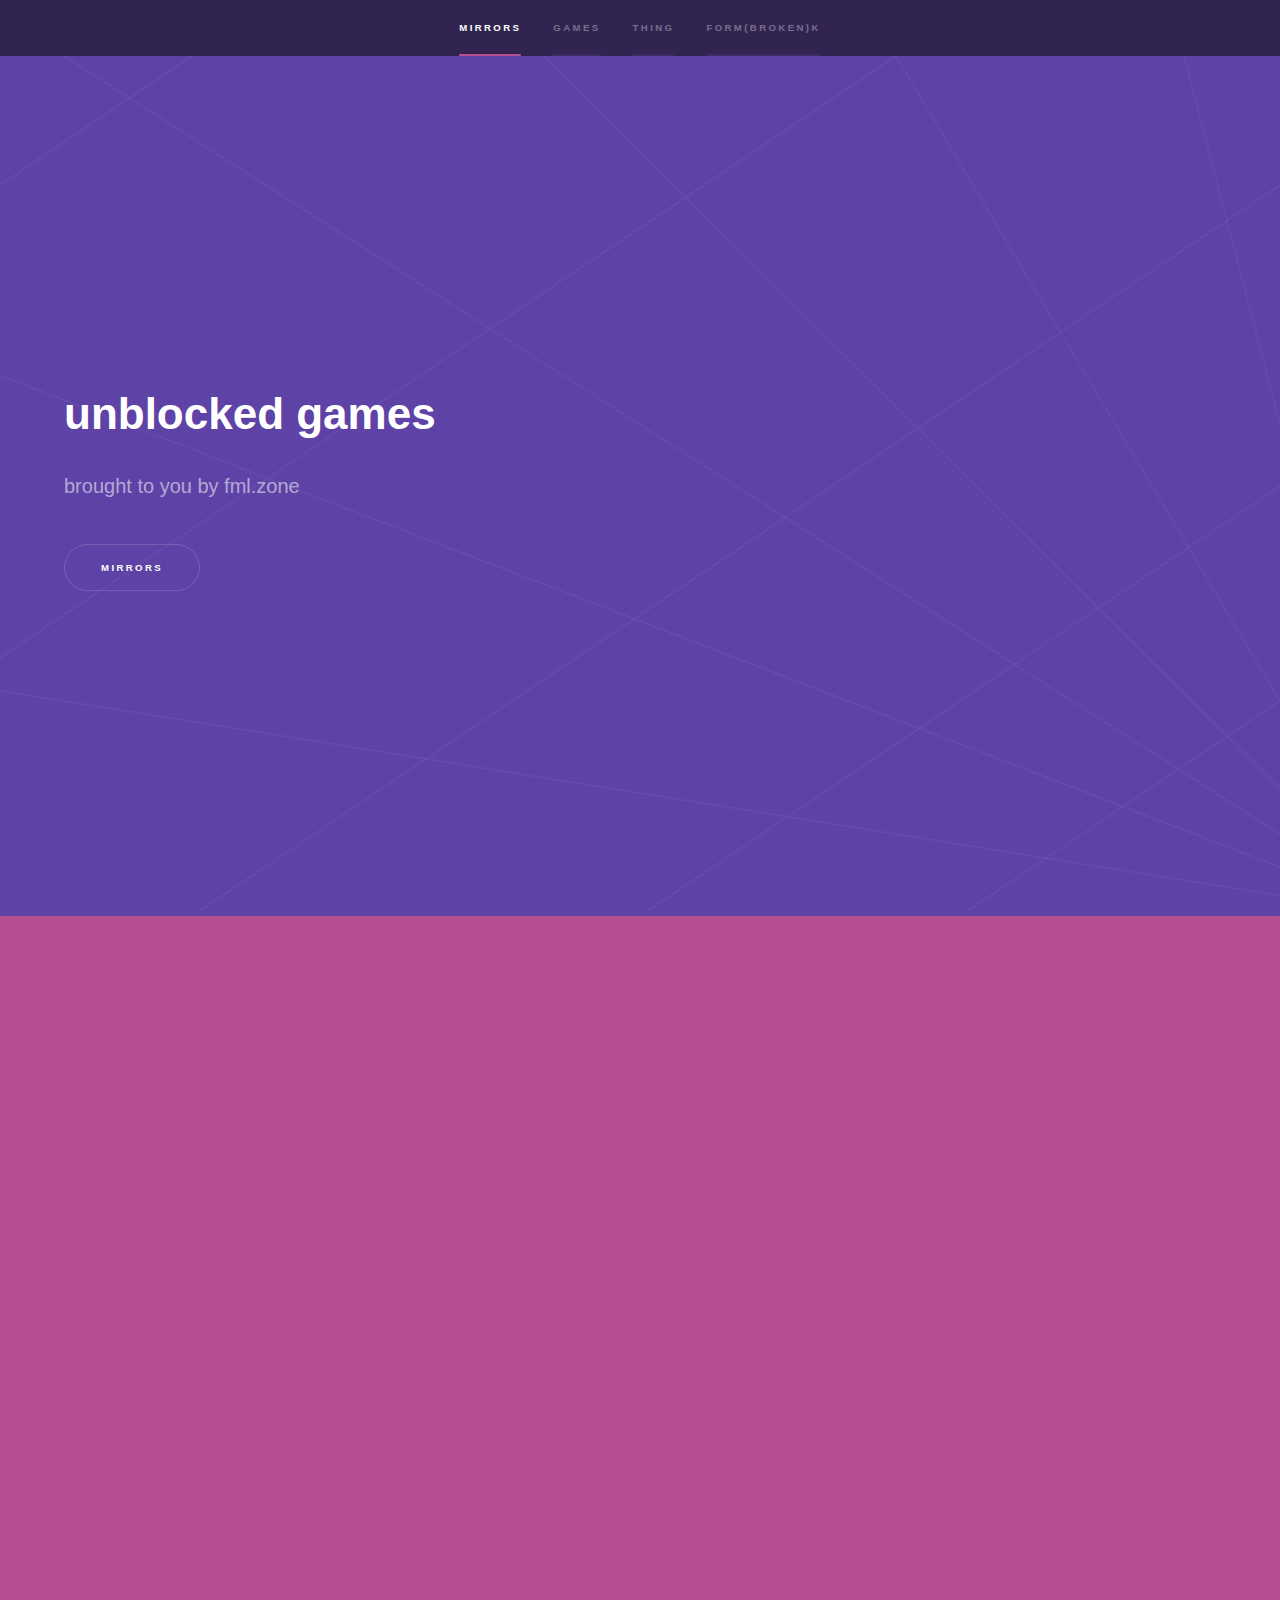
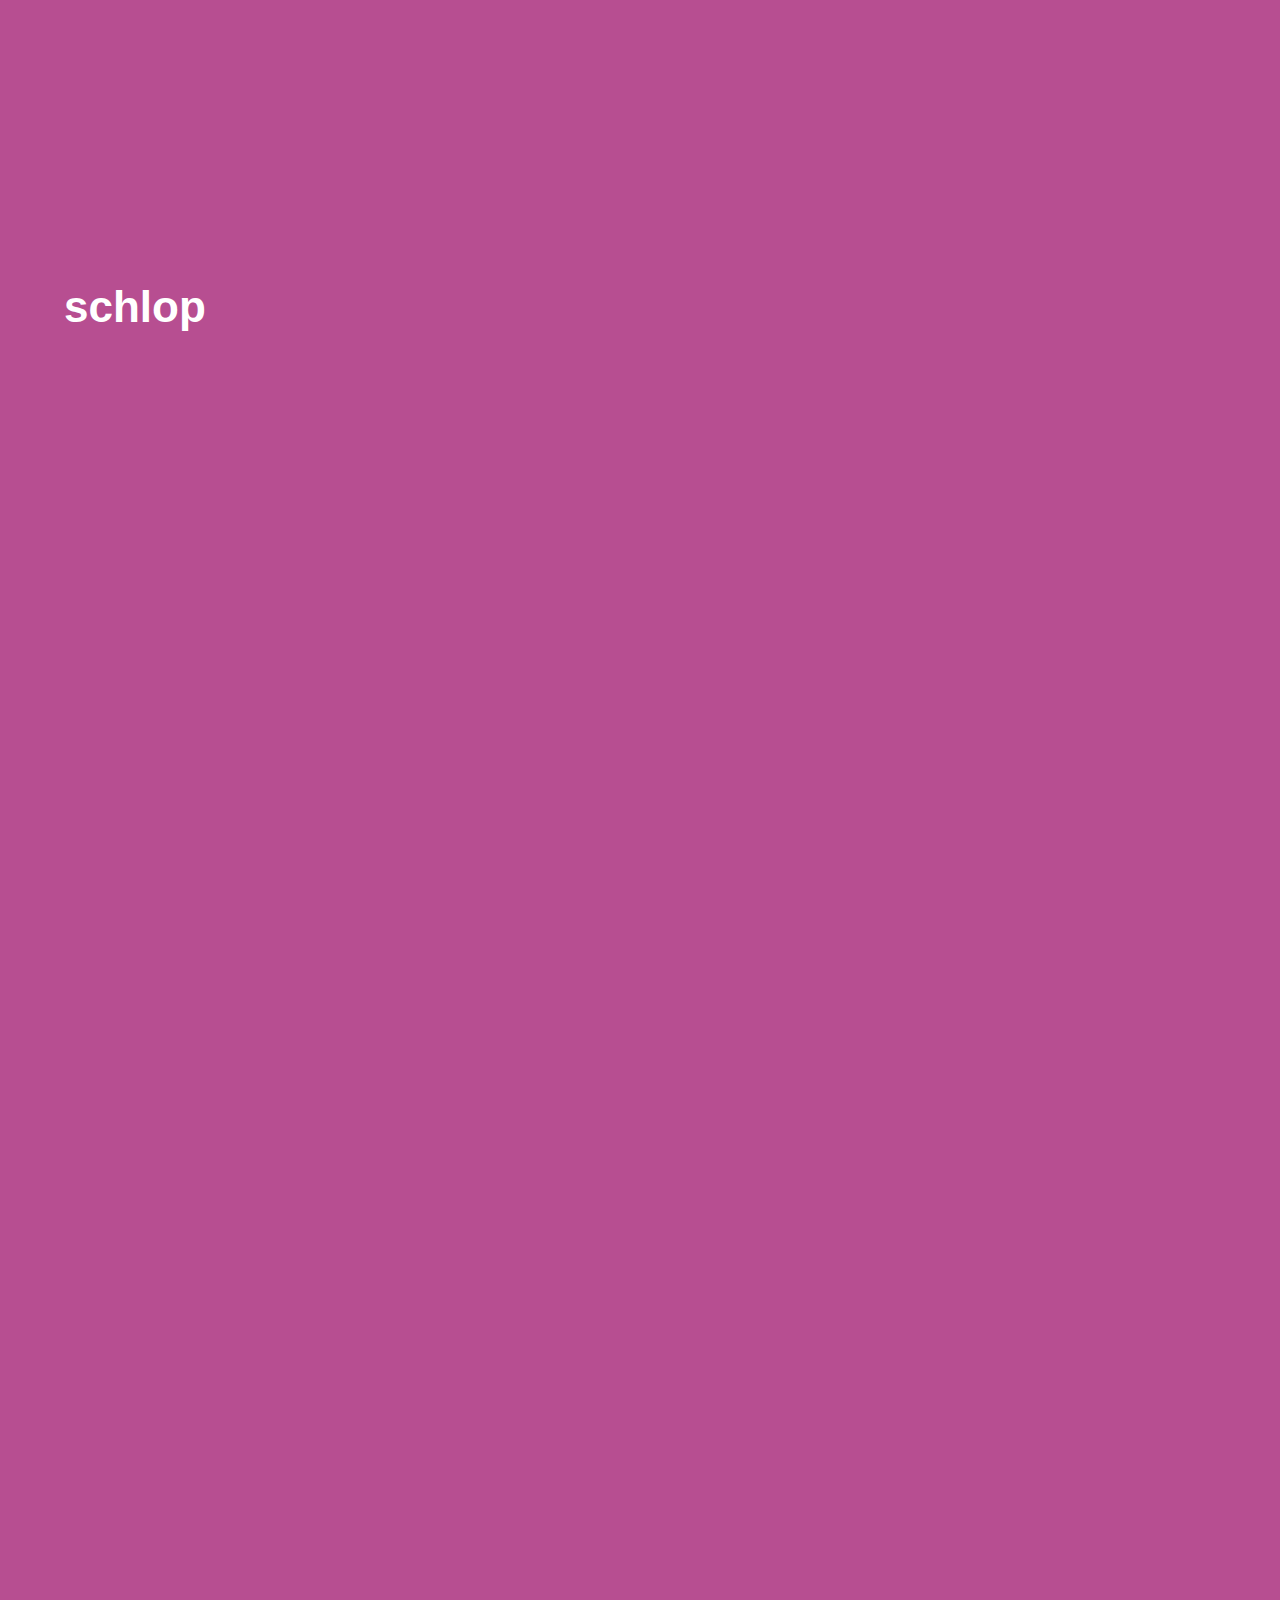
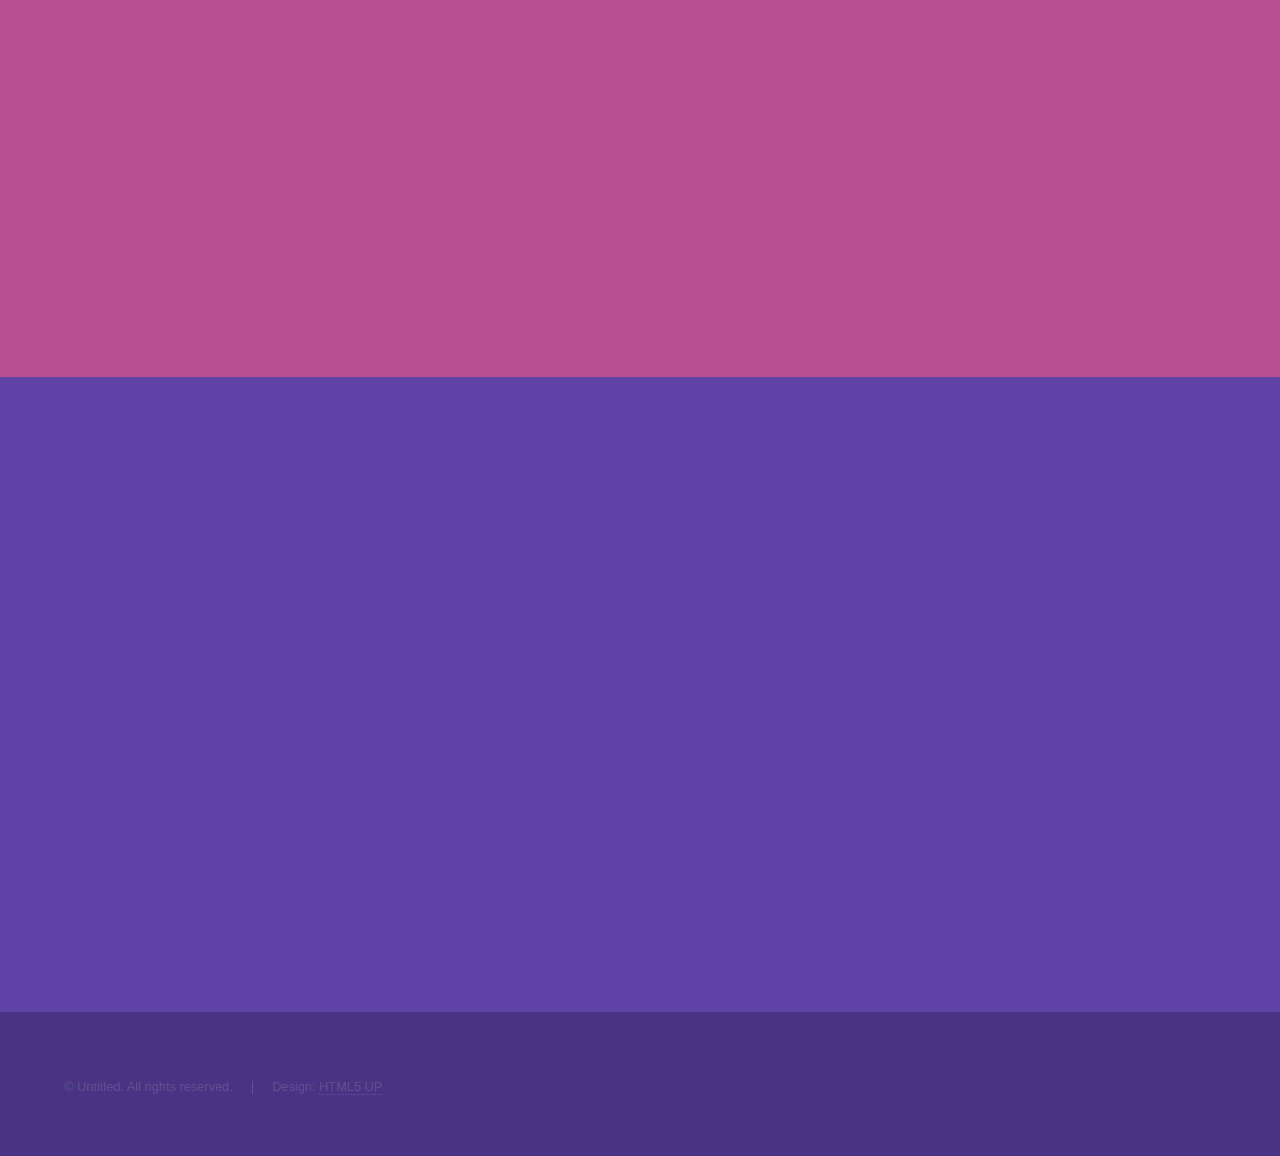
<file: index.html>
<!DOCTYPE HTML>
<!--
	Hyperspace by HTML5 UP
	html5up.net | @ajlkn
	Free for personal and commercial use under the CCA 3.0 license (html5up.net/license)
-->
<html>
	<head>
		<title>if she won't give you head go for her mom instead:</title>
		<meta charset="utf-8" />
		<meta name="viewport" content="width=device-width, initial-scale=1, user-scalable=no" />
		<link rel="stylesheet" href="assets/css/main.css" />
		<noscript><link rel="stylesheet" href="assets/css/noscript.css" /></noscript>
		<link rel="shortcut icon" type="image/x-icon" href="favicon.ico" />
	</head>
	<body class="is-preload">

		<!-- Sidebar -->
			<section id="sidebar">
				<div class="inner">
					<nav>
						<ul>
							<li><a href="#intro">Mirrors</a></li>
							<li><a href="#one">Games</a></li>
							<li><a href="#two">thing</a></li>
							<li><a href="#three">form(broken)k</a></li>
						</ul>
					</nav>
				</div>
			</section>

		<!-- Wrapper -->
			<div id="wrapper">

				<!-- Intro -->
					<section id="intro" class="wrapper style1 fullscreen fade-up">
						<div class="inner">
							<h1>unblocked games</h1>
							<p>brought to you by fml.zone</p>
							<ul class="actions">
								<li><a href="mirrors.html" class="button scrolly">Mirrors</a></li>
							</ul>
						</div>
					</section>

				<!-- One -->
					<section id="one" class="wrapper style3 fullscreen fade-up">
						<div class="inner">
							<h1>funny goofy fruit(by finn)</h1>
							<iframe width="500px" height="500px" src="https://www.addictinggames.com/embed/html5-games/23732" scrolling="no"></iframe>
						</div>
					</section>
				
					<section id="one" class="wrapper style3 fullscreen fade-up">
						<div class="inner">
							<h1>schlop</h1>
							<iframe width="800px" height="600px" src="https://htmlpreview.github.io/?https://github.com/zzraawashere/slope/blob/main/index.html" scrolling="no"></iframe>
						</div>
					</section>

				<!-- Two -->
					<section id="two" class="wrapper style3 fade-up">
						<div class="inner">
							<h2>What we do</h2>
							<p>Phasellus convallis elit id ullamcorper pulvinar. Duis aliquam turpis mauris, eu ultricies erat malesuada quis. Aliquam dapibus, lacus eget hendrerit bibendum, urna est aliquam sem, sit amet imperdiet est velit quis lorem.</p>
							<div class="features">
								<section>
									<span class="icon solid major fa-code"></span>
									<h3>Lorem ipsum amet</h3>
									<p>Phasellus convallis elit id ullam corper amet et pulvinar. Duis aliquam turpis mauris, sed ultricies erat dapibus.</p>
								</section>
								<section>
									<span class="icon solid major fa-lock"></span>
									<h3>Aliquam sed nullam</h3>
									<p>Phasellus convallis elit id ullam corper amet et pulvinar. Duis aliquam turpis mauris, sed ultricies erat dapibus.</p>
								</section>
								<section>
									<span class="icon solid major fa-cog"></span>
									<h3>Sed erat ullam corper</h3>
									<p>Phasellus convallis elit id ullam corper amet et pulvinar. Duis aliquam turpis mauris, sed ultricies erat dapibus.</p>
								</section>
								<section>
									<span class="icon solid major fa-desktop"></span>
									<h3>blem</h3>
									<p>Phasellus convallis elit id ullam corper amet et pulvinar. Duis aliquam turpis mauris, sed ultricies erat dapibus.</p>
								</section>
								<section>
									<span class="icon solid major fa-link"></span>
									<h3>Urna quis bibendum</h3>
									<p>Phasellus convallis elit id ullam corper amet et pulvinar. Duis aliquam turpis mauris, sed ultricies erat dapibus.</p>
								</section>
								<section>
									<span class="icon major fa-gem"></span>
									<h3>Aliquam urna dapibus</h3>
									<p>Phasellus convallis elit id ullam corper amet et pulvinar. Duis aliquam turpis mauris, sed ultricies erat dapibus.</p>
								</section>
							</div>
							<ul class="actions">
								<li><a href="generic.html" class="button">Learn more</a></li>
							</ul>
						</div>
					</section>

				<!-- Three -->
					<section id="three" class="wrapper style1 fade-up">
						<div class="inner">
							<h2>nah go away</h2>
							<p>I said screw off go away</p>
							<div class="split style1">
								<section>
									<form method="post" action="#">
										<div class="fields">
											<div class="field half">
												<label for="name">dont put anything here</label>
												<input type="text" name="name" id="name" />
											</div>
											<div class="field half">
												<label for="email">no</label>
												<input type="text" name="email" id="email" />
											</div>
											<div class="field">
												<label for="message">i said no</label>
												<textarea name="message" id="message" rows="5"></textarea>
											</div>
										</div>
										<ul class="actions">
											<li><a href="" class="button submit">its gonna break dont click it</a></li>
										</ul>
									</form>
								</section>
								<section>
									<ul class="contact">
										<li>
											<h3>im here help me</h3>
											<span>935 Pennsylvania Ave<br />
											NW. Washington, DC 20535- 0001<br />
											USA</span>
										</li>
										<li>
											<h3>Email</h3>
											<a href="#">user@untitled.tld</a>
										</li>
										<li>
											<h3>Phone</h3>
											<span>(bana)</span>
										</li>
										<li>
											<h3>Social</h3>
											<ul class="icons">
												<li><a href="#" class="icon brands fa-twitter"><span class="label">Twitter</span></a></li>
												<li><a href="#" class="icon brands fa-facebook-f"><span class="label">Facebook</span></a></li>
												<li><a href="#" class="icon brands fa-github"><span class="label">GitHub</span></a></li>
												<li><a href="#" class="icon brands fa-instagram"><span class="label">Instagram</span></a></li>
												<li><a href="#" class="icon brands fa-linkedin-in"><span class="label">LinkedIn</span></a></li>
											</ul>
										</li>
									</ul>
								</section>
							</div>
						</div>
					</section>

			</div>

		<!-- Footer -->
			<footer id="footer" class="wrapper style1-alt">
				<div class="inner">
					<ul class="menu">
						<li>&copy; Untitled. All rights reserved.</li><li>Design: <a href="http://html5up.net">HTML5 UP</a></li>
					</ul>
				</div>
			</footer>

		<!-- Scripts -->
			<script src="assets/js/jquery.min.js"></script>
			<script src="assets/js/jquery.scrollex.min.js"></script>
			<script src="assets/js/jquery.scrolly.min.js"></script>
			<script src="assets/js/browser.min.js"></script>
			<script src="assets/js/breakpoints.min.js"></script>
			<script src="assets/js/util.js"></script>
			<script src="assets/js/main.js"></script>

	</body>
</html>
</file>
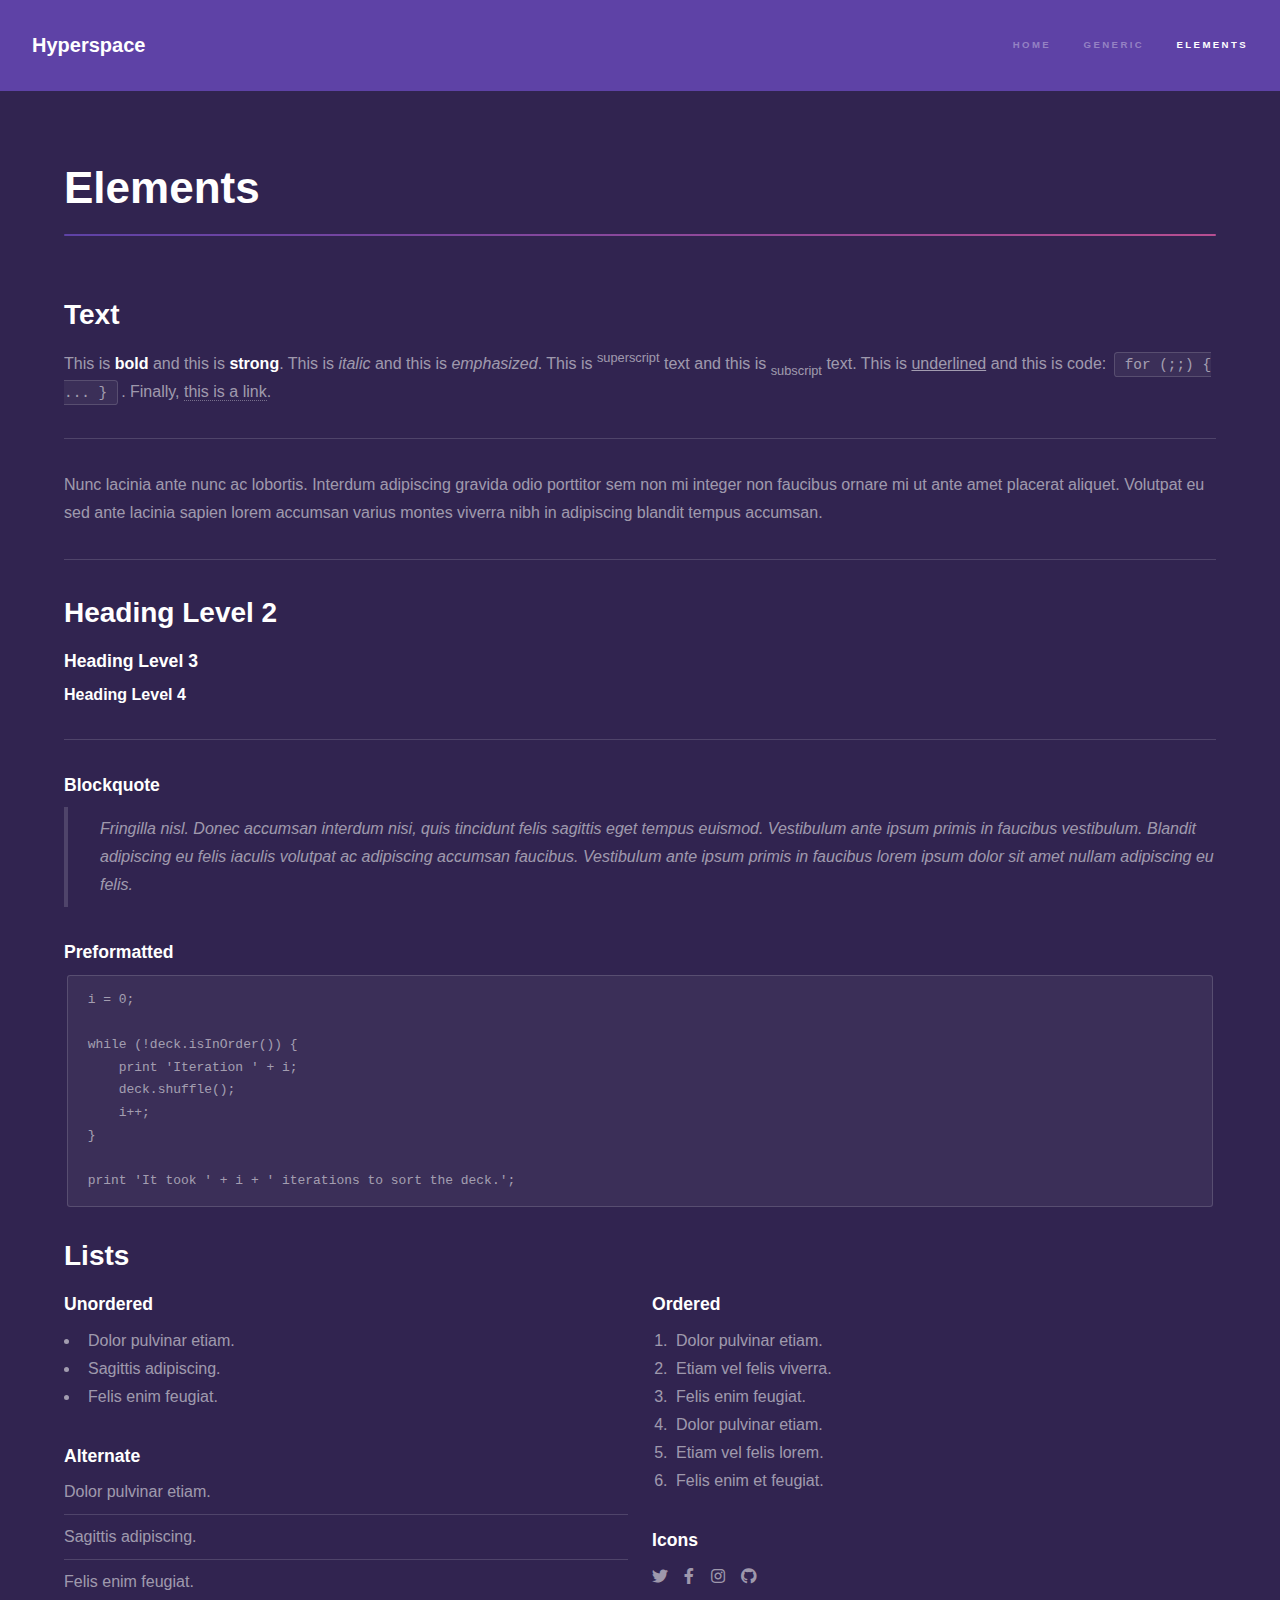
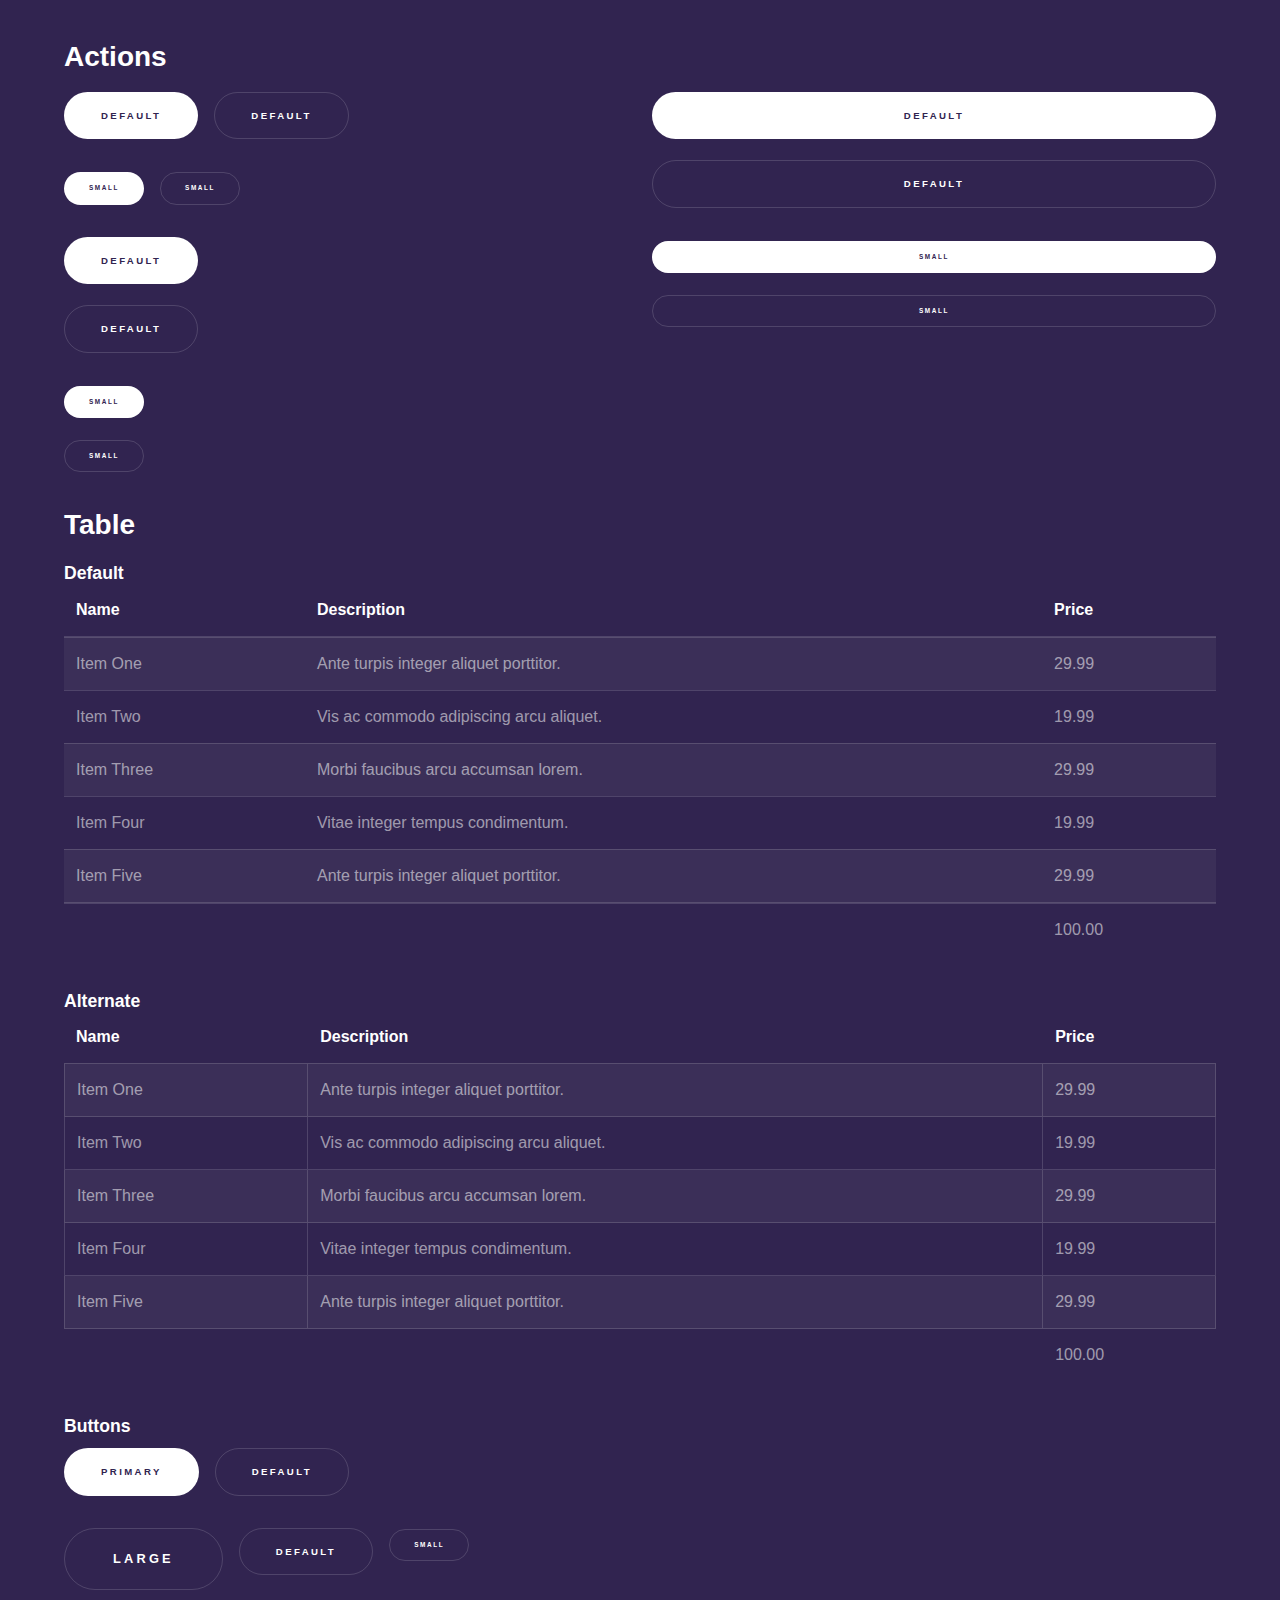
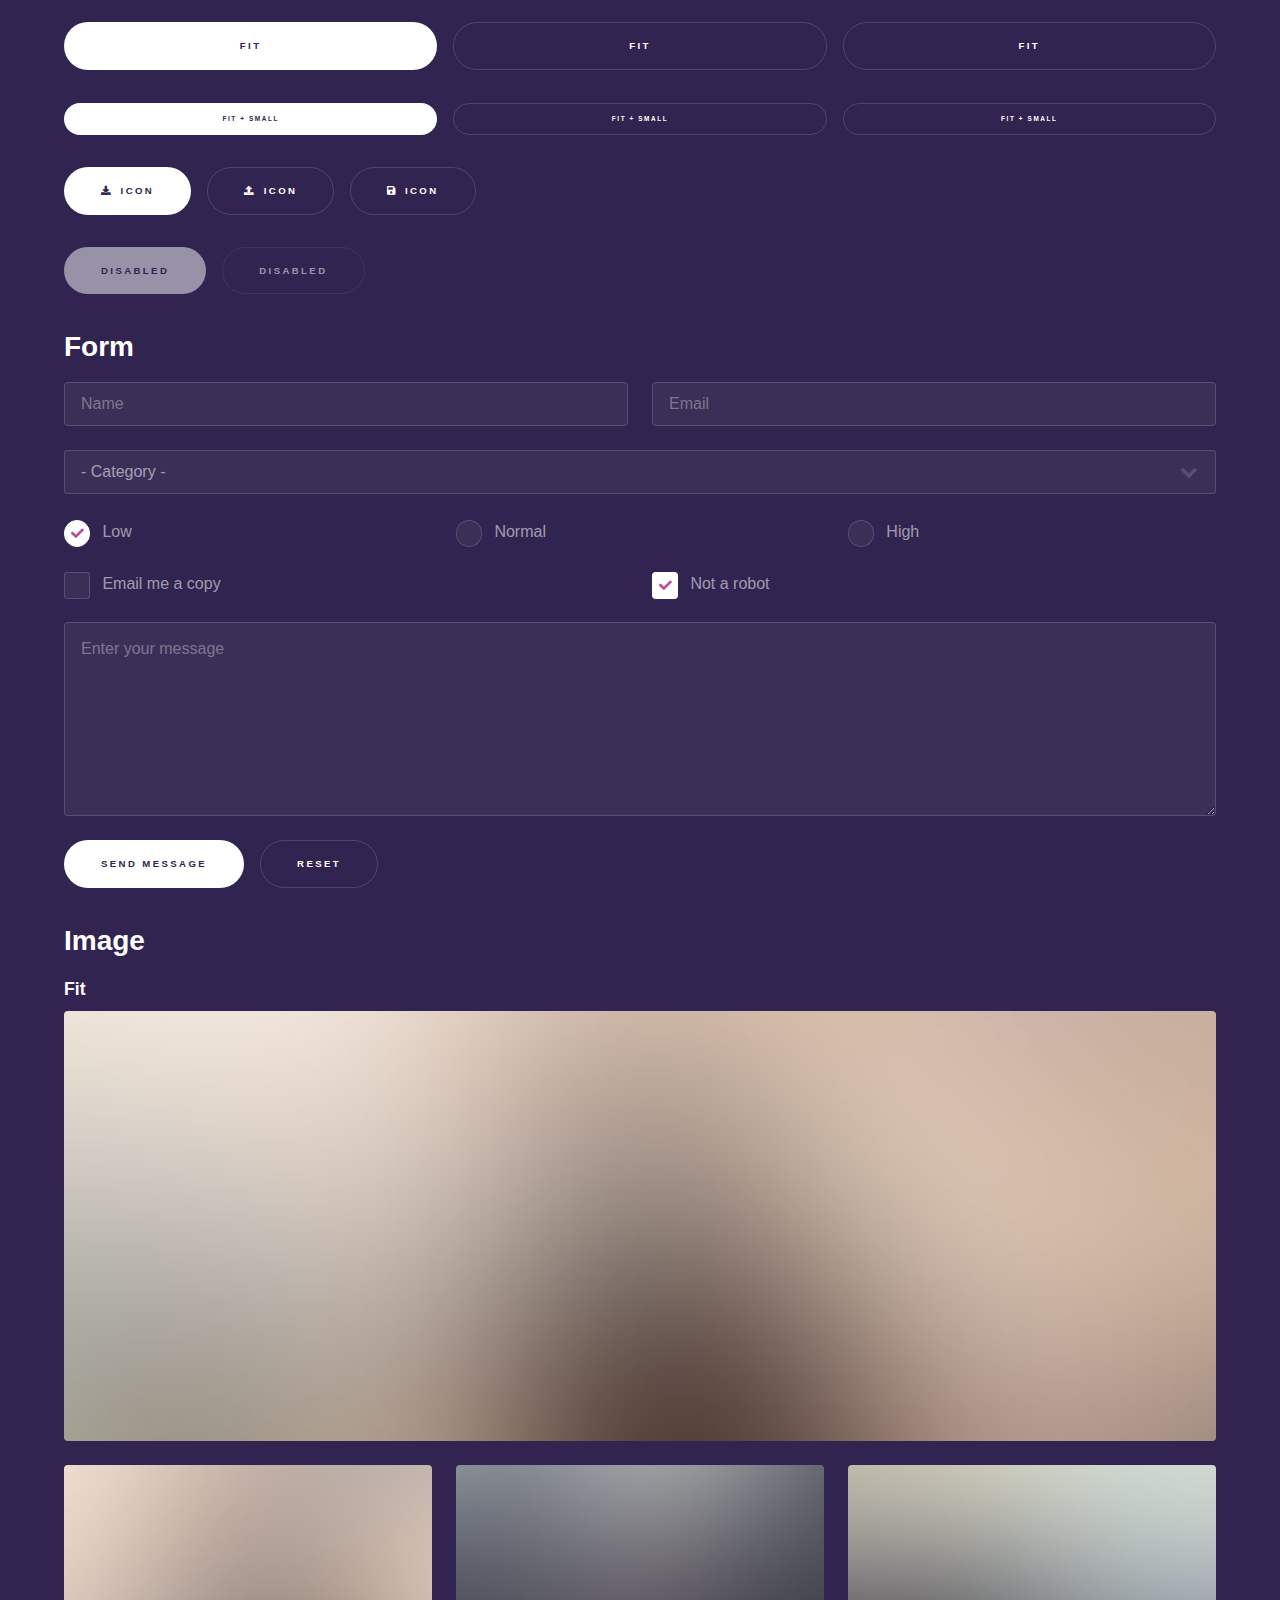
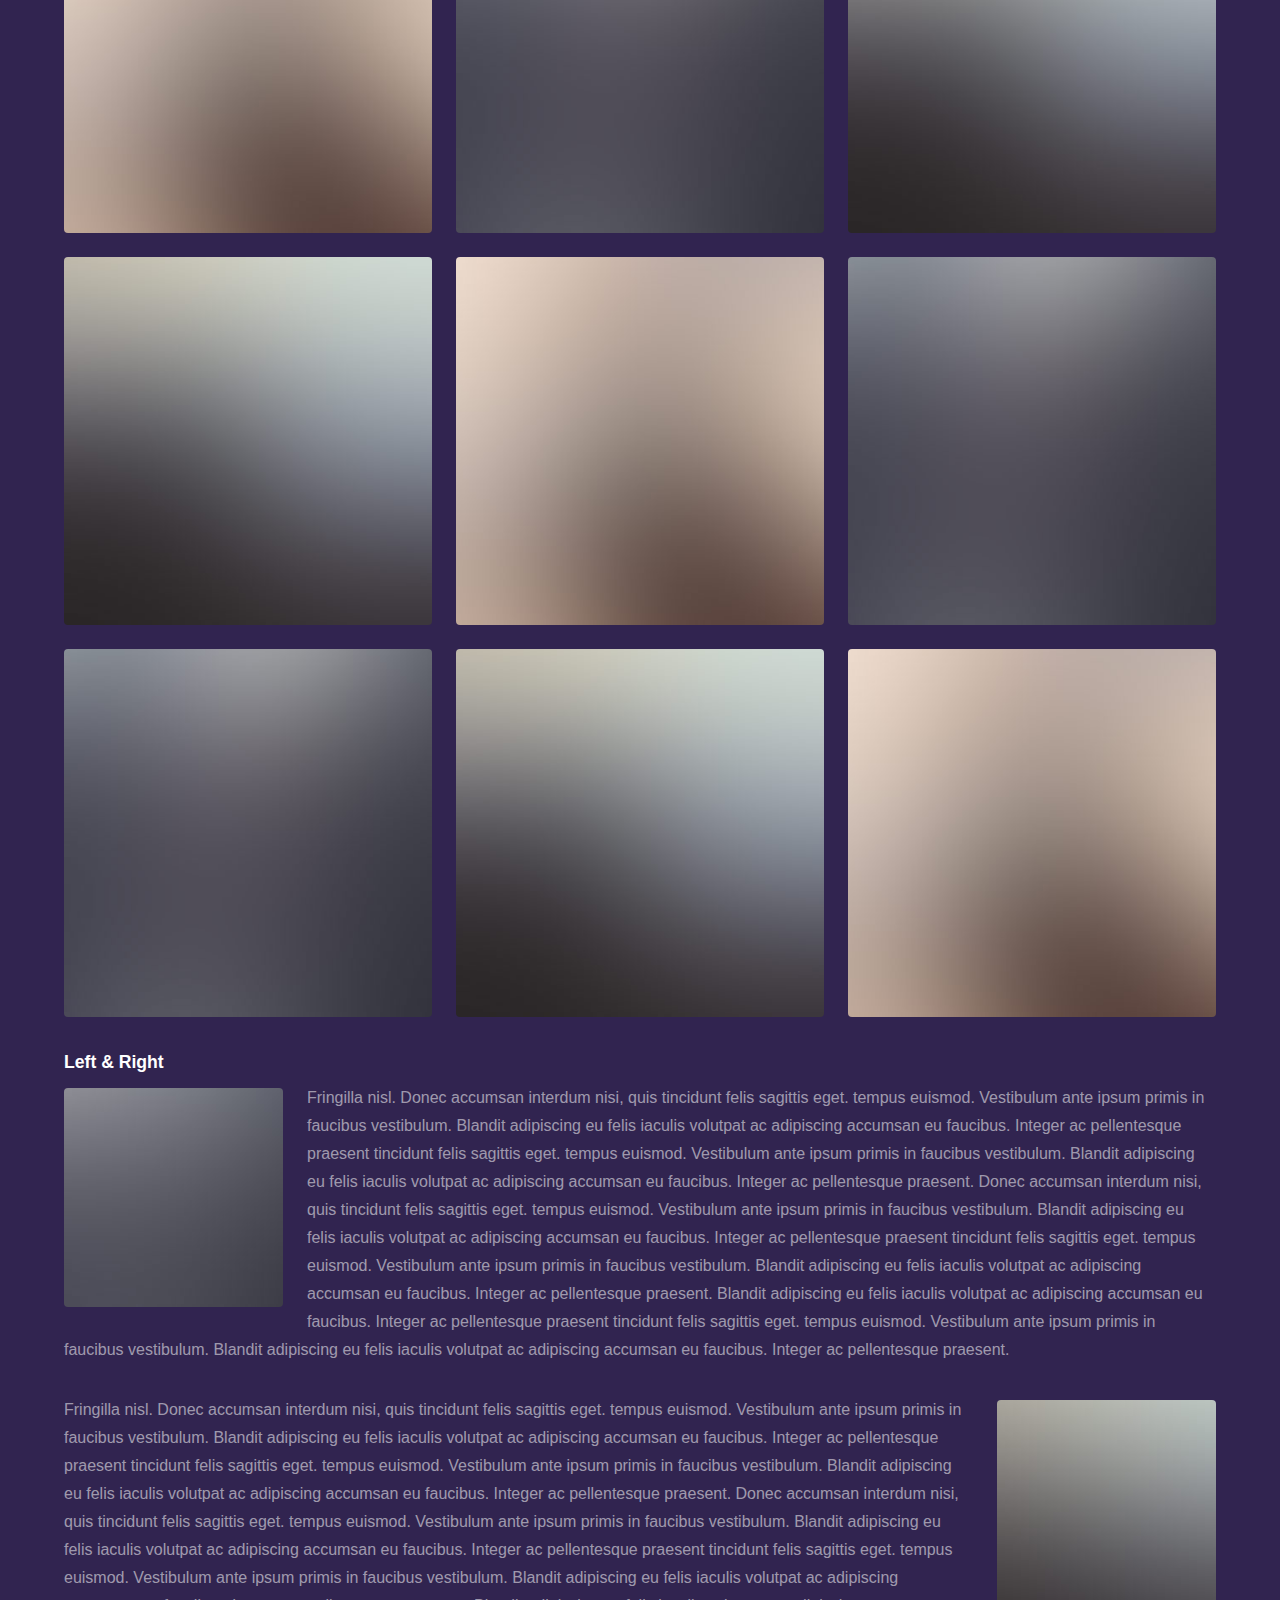
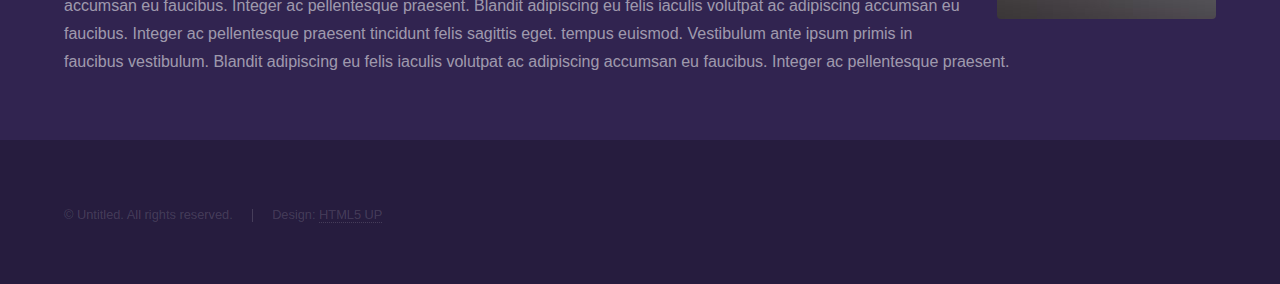
<file: elements.html>
<!DOCTYPE HTML>
<!--
	Hyperspace by HTML5 UP
	html5up.net | @ajlkn
	Free for personal and commercial use under the CCA 3.0 license (html5up.net/license)
-->
<html>
	<head>
		<title>Elements - Hyperspace by HTML5 UP</title>
		<meta charset="utf-8" />
		<meta name="viewport" content="width=device-width, initial-scale=1, user-scalable=no" />
		<link rel="stylesheet" href="assets/css/main.css" />
		<noscript><link rel="stylesheet" href="assets/css/noscript.css" /></noscript>
	</head>
	<body class="is-preload">

		<!-- Header -->
			<header id="header">
				<a href="index.html" class="title">Hyperspace</a>
				<nav>
					<ul>
						<li><a href="index.html">Home</a></li>
						<li><a href="generic.html">Generic</a></li>
						<li><a href="elements.html"  class="active">Elements</a></li>
					</ul>
				</nav>
			</header>

		<!-- Wrapper -->
			<div id="wrapper">

				<!-- Main -->
					<section id="main" class="wrapper">
						<div class="inner">
							<h1 class="major">Elements</h1>

							<!-- Text -->
								<section>
									<h2>Text</h2>
									<p>This is <b>bold</b> and this is <strong>strong</strong>. This is <i>italic</i> and this is <em>emphasized</em>.
									This is <sup>superscript</sup> text and this is <sub>subscript</sub> text.
									This is <u>underlined</u> and this is code: <code>for (;;) { ... }</code>. Finally, <a href="#">this is a link</a>.</p>
									<hr />
									<p>Nunc lacinia ante nunc ac lobortis. Interdum adipiscing gravida odio porttitor sem non mi integer non faucibus ornare mi ut ante amet placerat aliquet. Volutpat eu sed ante lacinia sapien lorem accumsan varius montes viverra nibh in adipiscing blandit tempus accumsan.</p>
									<hr />
									<h2>Heading Level 2</h2>
									<h3>Heading Level 3</h3>
									<h4>Heading Level 4</h4>
									<hr />
									<h3>Blockquote</h3>
									<blockquote>Fringilla nisl. Donec accumsan interdum nisi, quis tincidunt felis sagittis eget tempus euismod. Vestibulum ante ipsum primis in faucibus vestibulum. Blandit adipiscing eu felis iaculis volutpat ac adipiscing accumsan faucibus. Vestibulum ante ipsum primis in faucibus lorem ipsum dolor sit amet nullam adipiscing eu felis.</blockquote>
									<h3>Preformatted</h3>
									<pre><code>i = 0;

while (!deck.isInOrder()) {
    print 'Iteration ' + i;
    deck.shuffle();
    i++;
}

print 'It took ' + i + ' iterations to sort the deck.';</code></pre>
								</section>

							<!-- Lists -->
								<section>
									<h2>Lists</h2>
									<div class="row">
										<div class="col-6 col-12-medium">
											<h3>Unordered</h3>
											<ul>
												<li>Dolor pulvinar etiam.</li>
												<li>Sagittis adipiscing.</li>
												<li>Felis enim feugiat.</li>
											</ul>
											<h3>Alternate</h3>
											<ul class="alt">
												<li>Dolor pulvinar etiam.</li>
												<li>Sagittis adipiscing.</li>
												<li>Felis enim feugiat.</li>
											</ul>
										</div>
										<div class="col-6 col-12-medium">
											<h3>Ordered</h3>
											<ol>
												<li>Dolor pulvinar etiam.</li>
												<li>Etiam vel felis viverra.</li>
												<li>Felis enim feugiat.</li>
												<li>Dolor pulvinar etiam.</li>
												<li>Etiam vel felis lorem.</li>
												<li>Felis enim et feugiat.</li>
											</ol>
											<h3>Icons</h3>
											<ul class="icons">
												<li><a href="#" class="icon brands fa-twitter"><span class="label">Twitter</span></a></li>
												<li><a href="#" class="icon brands fa-facebook-f"><span class="label">Facebook</span></a></li>
												<li><a href="#" class="icon brands fa-instagram"><span class="label">Instagram</span></a></li>
												<li><a href="#" class="icon brands fa-github"><span class="label">Github</span></a></li>
											</ul>
										</div>
									</div>
									<h2>Actions</h2>
									<div class="row">
										<div class="col-6 col-12-medium">
											<ul class="actions">
												<li><a href="#" class="button primary">Default</a></li>
												<li><a href="#" class="button">Default</a></li>
											</ul>
											<ul class="actions small">
												<li><a href="#" class="button primary small">Small</a></li>
												<li><a href="#" class="button small">Small</a></li>
											</ul>
											<ul class="actions stacked">
												<li><a href="#" class="button primary">Default</a></li>
												<li><a href="#" class="button">Default</a></li>
											</ul>
											<ul class="actions stacked">
												<li><a href="#" class="button primary small">Small</a></li>
												<li><a href="#" class="button small">Small</a></li>
											</ul>
										</div>
										<div class="col-6 col-12-medium">
											<ul class="actions stacked">
												<li><a href="#" class="button primary fit">Default</a></li>
												<li><a href="#" class="button fit">Default</a></li>
											</ul>
											<ul class="actions stacked">
												<li><a href="#" class="button primary small fit">Small</a></li>
												<li><a href="#" class="button small fit">Small</a></li>
											</ul>
										</div>
									</div>
								</section>

							<!-- Table -->
								<section>
									<h2>Table</h2>
									<h3>Default</h3>
									<div class="table-wrapper">
										<table>
											<thead>
												<tr>
													<th>Name</th>
													<th>Description</th>
													<th>Price</th>
												</tr>
											</thead>
											<tbody>
												<tr>
													<td>Item One</td>
													<td>Ante turpis integer aliquet porttitor.</td>
													<td>29.99</td>
												</tr>
												<tr>
													<td>Item Two</td>
													<td>Vis ac commodo adipiscing arcu aliquet.</td>
													<td>19.99</td>
												</tr>
												<tr>
													<td>Item Three</td>
													<td> Morbi faucibus arcu accumsan lorem.</td>
													<td>29.99</td>
												</tr>
												<tr>
													<td>Item Four</td>
													<td>Vitae integer tempus condimentum.</td>
													<td>19.99</td>
												</tr>
												<tr>
													<td>Item Five</td>
													<td>Ante turpis integer aliquet porttitor.</td>
													<td>29.99</td>
												</tr>
											</tbody>
											<tfoot>
												<tr>
													<td colspan="2"></td>
													<td>100.00</td>
												</tr>
											</tfoot>
										</table>
									</div>

									<h3>Alternate</h3>
									<div class="table-wrapper">
										<table class="alt">
											<thead>
												<tr>
													<th>Name</th>
													<th>Description</th>
													<th>Price</th>
												</tr>
											</thead>
											<tbody>
												<tr>
													<td>Item One</td>
													<td>Ante turpis integer aliquet porttitor.</td>
													<td>29.99</td>
												</tr>
												<tr>
													<td>Item Two</td>
													<td>Vis ac commodo adipiscing arcu aliquet.</td>
													<td>19.99</td>
												</tr>
												<tr>
													<td>Item Three</td>
													<td> Morbi faucibus arcu accumsan lorem.</td>
													<td>29.99</td>
												</tr>
												<tr>
													<td>Item Four</td>
													<td>Vitae integer tempus condimentum.</td>
													<td>19.99</td>
												</tr>
												<tr>
													<td>Item Five</td>
													<td>Ante turpis integer aliquet porttitor.</td>
													<td>29.99</td>
												</tr>
											</tbody>
											<tfoot>
												<tr>
													<td colspan="2"></td>
													<td>100.00</td>
												</tr>
											</tfoot>
										</table>
									</div>
								</section>

							<!-- Buttons -->
								<section>
									<h3>Buttons</h3>
									<ul class="actions">
										<li><a href="#" class="button primary">Primary</a></li>
										<li><a href="#" class="button">Default</a></li>
									</ul>
									<ul class="actions">
										<li><a href="#" class="button large">Large</a></li>
										<li><a href="#" class="button">Default</a></li>
										<li><a href="#" class="button small">Small</a></li>
									</ul>
									<ul class="actions fit">
										<li><a href="#" class="button primary fit">Fit</a></li>
										<li><a href="#" class="button fit">Fit</a></li>
										<li><a href="#" class="button fit">Fit</a></li>
									</ul>
									<ul class="actions fit small">
										<li><a href="#" class="button primary fit small">Fit + Small</a></li>
										<li><a href="#" class="button fit small">Fit + Small</a></li>
										<li><a href="#" class="button fit small">Fit + Small</a></li>
									</ul>
									<ul class="actions">
										<li><a href="#" class="button primary icon solid fa-download">Icon</a></li>
										<li><a href="#" class="button icon solid fa-upload">Icon</a></li>
										<li><a href="#" class="button icon solid fa-save">Icon</a></li>
									</ul>
									<ul class="actions">
										<li><span class="button primary disabled">Disabled</span></li>
										<li><span class="button disabled">Disabled</span></li>
									</ul>
								</section>

							<!-- Form -->
								<section>
									<h2>Form</h2>
									<form method="post" action="#">
										<div class="row gtr-uniform">
											<div class="col-6 col-12-xsmall">
												<input type="text" name="demo-name" id="demo-name" value="" placeholder="Name" />
											</div>
											<div class="col-6 col-12-xsmall">
												<input type="email" name="demo-email" id="demo-email" value="" placeholder="Email" />
											</div>
											<div class="col-12">
												<select name="demo-category" id="demo-category">
													<option value="">- Category -</option>
													<option value="1">Manufacturing</option>
													<option value="1">Shipping</option>
													<option value="1">Administration</option>
													<option value="1">Human Resources</option>
												</select>
											</div>
											<div class="col-4 col-12-small">
												<input type="radio" id="demo-priority-low" name="demo-priority" checked>
												<label for="demo-priority-low">Low</label>
											</div>
											<div class="col-4 col-12-small">
												<input type="radio" id="demo-priority-normal" name="demo-priority">
												<label for="demo-priority-normal">Normal</label>
											</div>
											<div class="col-4 col-12-small">
												<input type="radio" id="demo-priority-high" name="demo-priority">
												<label for="demo-priority-high">High</label>
											</div>
											<div class="col-6 col-12-small">
												<input type="checkbox" id="demo-copy" name="demo-copy">
												<label for="demo-copy">Email me a copy</label>
											</div>
											<div class="col-6 col-12-small">
												<input type="checkbox" id="demo-human" name="demo-human" checked>
												<label for="demo-human">Not a robot</label>
											</div>
											<div class="col-12">
												<textarea name="demo-message" id="demo-message" placeholder="Enter your message" rows="6"></textarea>
											</div>
											<div class="col-12">
												<ul class="actions">
													<li><input type="submit" value="Send Message" class="primary" /></li>
													<li><input type="reset" value="Reset" /></li>
												</ul>
											</div>
										</div>
									</form>
								</section>

							<!-- Image -->
								<section>
									<h2>Image</h2>
									<h3>Fit</h3>
									<div class="box alt">
										<div class="row gtr-uniform">
											<div class="col-12"><span class="image fit"><img src="images/pic04.jpg" alt="" /></span></div>
											<div class="col-4"><span class="image fit"><img src="images/pic01.jpg" alt="" /></span></div>
											<div class="col-4"><span class="image fit"><img src="images/pic02.jpg" alt="" /></span></div>
											<div class="col-4"><span class="image fit"><img src="images/pic03.jpg" alt="" /></span></div>
											<div class="col-4"><span class="image fit"><img src="images/pic03.jpg" alt="" /></span></div>
											<div class="col-4"><span class="image fit"><img src="images/pic01.jpg" alt="" /></span></div>
											<div class="col-4"><span class="image fit"><img src="images/pic02.jpg" alt="" /></span></div>
											<div class="col-4"><span class="image fit"><img src="images/pic02.jpg" alt="" /></span></div>
											<div class="col-4"><span class="image fit"><img src="images/pic03.jpg" alt="" /></span></div>
											<div class="col-4"><span class="image fit"><img src="images/pic01.jpg" alt="" /></span></div>
										</div>
									</div>
									<h3>Left &amp; Right</h3>
									<p><span class="image left"><img src="images/pic05.jpg" alt="" /></span>Fringilla nisl. Donec accumsan interdum nisi, quis tincidunt felis sagittis eget. tempus euismod. Vestibulum ante ipsum primis in faucibus vestibulum. Blandit adipiscing eu felis iaculis volutpat ac adipiscing accumsan eu faucibus. Integer ac pellentesque praesent tincidunt felis sagittis eget. tempus euismod. Vestibulum ante ipsum primis in faucibus vestibulum. Blandit adipiscing eu felis iaculis volutpat ac adipiscing accumsan eu faucibus. Integer ac pellentesque praesent. Donec accumsan interdum nisi, quis tincidunt felis sagittis eget. tempus euismod. Vestibulum ante ipsum primis in faucibus vestibulum. Blandit adipiscing eu felis iaculis volutpat ac adipiscing accumsan eu faucibus. Integer ac pellentesque praesent tincidunt felis sagittis eget. tempus euismod. Vestibulum ante ipsum primis in faucibus vestibulum. Blandit adipiscing eu felis iaculis volutpat ac adipiscing accumsan eu faucibus. Integer ac pellentesque praesent. Blandit adipiscing eu felis iaculis volutpat ac adipiscing accumsan eu faucibus. Integer ac pellentesque praesent tincidunt felis sagittis eget. tempus euismod. Vestibulum ante ipsum primis in faucibus vestibulum. Blandit adipiscing eu felis iaculis volutpat ac adipiscing accumsan eu faucibus. Integer ac pellentesque praesent.</p>
									<p><span class="image right"><img src="images/pic06.jpg" alt="" /></span>Fringilla nisl. Donec accumsan interdum nisi, quis tincidunt felis sagittis eget. tempus euismod. Vestibulum ante ipsum primis in faucibus vestibulum. Blandit adipiscing eu felis iaculis volutpat ac adipiscing accumsan eu faucibus. Integer ac pellentesque praesent tincidunt felis sagittis eget. tempus euismod. Vestibulum ante ipsum primis in faucibus vestibulum. Blandit adipiscing eu felis iaculis volutpat ac adipiscing accumsan eu faucibus. Integer ac pellentesque praesent. Donec accumsan interdum nisi, quis tincidunt felis sagittis eget. tempus euismod. Vestibulum ante ipsum primis in faucibus vestibulum. Blandit adipiscing eu felis iaculis volutpat ac adipiscing accumsan eu faucibus. Integer ac pellentesque praesent tincidunt felis sagittis eget. tempus euismod. Vestibulum ante ipsum primis in faucibus vestibulum. Blandit adipiscing eu felis iaculis volutpat ac adipiscing accumsan eu faucibus. Integer ac pellentesque praesent. Blandit adipiscing eu felis iaculis volutpat ac adipiscing accumsan eu faucibus. Integer ac pellentesque praesent tincidunt felis sagittis eget. tempus euismod. Vestibulum ante ipsum primis in faucibus vestibulum. Blandit adipiscing eu felis iaculis volutpat ac adipiscing accumsan eu faucibus. Integer ac pellentesque praesent.</p>
								</section>

						</div>
					</section>

			</div>

		<!-- Footer -->
			<footer id="footer" class="wrapper alt">
				<div class="inner">
					<ul class="menu">
						<li>&copy; Untitled. All rights reserved.</li><li>Design: <a href="http://html5up.net">HTML5 UP</a></li>
					</ul>
				</div>
			</footer>

		<!-- Scripts -->
			<script src="assets/js/jquery.min.js"></script>
			<script src="assets/js/jquery.scrollex.min.js"></script>
			<script src="assets/js/jquery.scrolly.min.js"></script>
			<script src="assets/js/browser.min.js"></script>
			<script src="assets/js/breakpoints.min.js"></script>
			<script src="assets/js/util.js"></script>
			<script src="assets/js/main.js"></script>

	</body>
</html>
</file>
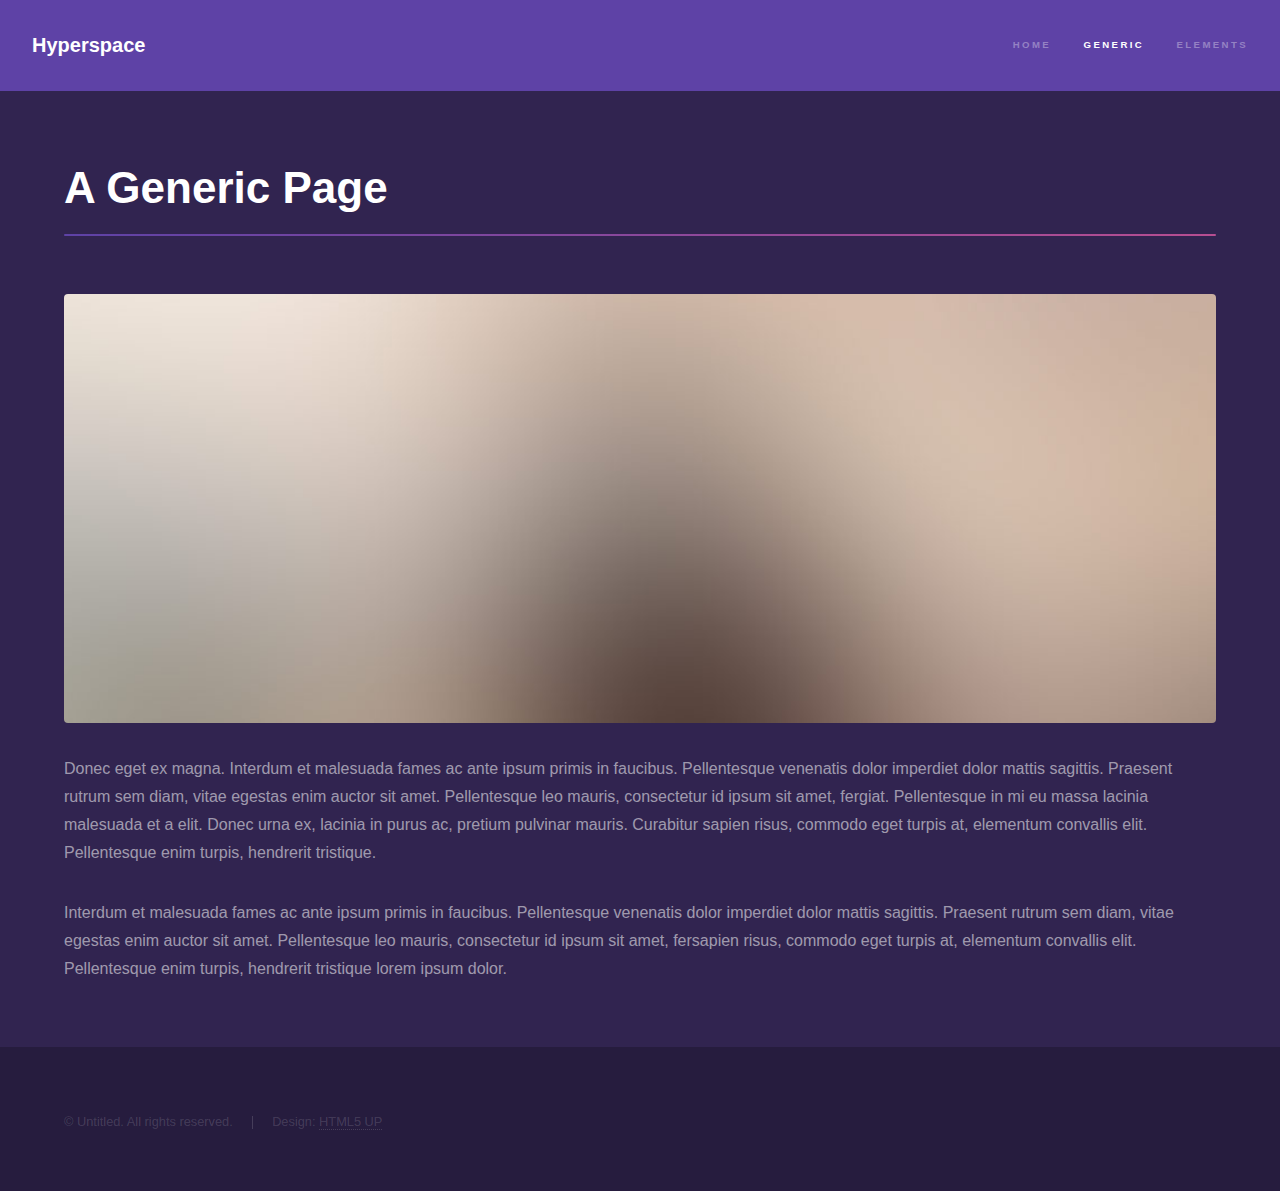
<file: generic.html>
<!DOCTYPE HTML>
<!--
	Hyperspace by HTML5 UP
	html5up.net | @ajlkn
	Free for personal and commercial use under the CCA 3.0 license (html5up.net/license)
-->
<html>
	<head>
		<title>Generic - Hyperspace by HTML5 UP</title>
		<meta charset="utf-8" />
		<meta name="viewport" content="width=device-width, initial-scale=1, user-scalable=no" />
		<link rel="stylesheet" href="assets/css/main.css" />
		<noscript><link rel="stylesheet" href="assets/css/noscript.css" /></noscript>
	</head>
	<body class="is-preload">

		<!-- Header -->
			<header id="header">
				<a href="index.html" class="title">Hyperspace</a>
				<nav>
					<ul>
						<li><a href="index.html">Home</a></li>
						<li><a href="generic.html" class="active">Generic</a></li>
						<li><a href="elements.html">Elements</a></li>
					</ul>
				</nav>
			</header>

		<!-- Wrapper -->
			<div id="wrapper">

				<!-- Main -->
					<section id="main" class="wrapper">
						<div class="inner">
							<h1 class="major">A Generic Page</h1>
							<span class="image fit"><img src="images/pic04.jpg" alt="" /></span>
							<p>Donec eget ex magna. Interdum et malesuada fames ac ante ipsum primis in faucibus. Pellentesque venenatis dolor imperdiet dolor mattis sagittis. Praesent rutrum sem diam, vitae egestas enim auctor sit amet. Pellentesque leo mauris, consectetur id ipsum sit amet, fergiat. Pellentesque in mi eu massa lacinia malesuada et a elit. Donec urna ex, lacinia in purus ac, pretium pulvinar mauris. Curabitur sapien risus, commodo eget turpis at, elementum convallis elit. Pellentesque enim turpis, hendrerit tristique.</p>
							<p>Interdum et malesuada fames ac ante ipsum primis in faucibus. Pellentesque venenatis dolor imperdiet dolor mattis sagittis. Praesent rutrum sem diam, vitae egestas enim auctor sit amet. Pellentesque leo mauris, consectetur id ipsum sit amet, fersapien risus, commodo eget turpis at, elementum convallis elit. Pellentesque enim turpis, hendrerit tristique lorem ipsum dolor.</p>
						</div>
					</section>

			</div>

		<!-- Footer -->
			<footer id="footer" class="wrapper alt">
				<div class="inner">
					<ul class="menu">
						<li>&copy; Untitled. All rights reserved.</li><li>Design: <a href="http://html5up.net">HTML5 UP</a></li>
					</ul>
				</div>
			</footer>

		<!-- Scripts -->
			<script src="assets/js/jquery.min.js"></script>
			<script src="assets/js/jquery.scrollex.min.js"></script>
			<script src="assets/js/jquery.scrolly.min.js"></script>
			<script src="assets/js/browser.min.js"></script>
			<script src="assets/js/breakpoints.min.js"></script>
			<script src="assets/js/util.js"></script>
			<script src="assets/js/main.js"></script>

	</body>
</html>
</file>
<file: assets/css/noscript.css>
/*
	Hyperspace by HTML5 UP
	html5up.net | @ajlkn
	Free for personal and commercial use under the CCA 3.0 license (html5up.net/license)
*/

/* Spotlights */

	.spotlights > section > .image:before {
		opacity: 0 !important;
	}

	.spotlights > section > .content > .inner {
		-moz-transform: none !important;
		-webkit-transform: none !important;
		-ms-transform: none !important;
		transform: none !important;
		opacity: 1 !important;
	}

/* Wrapper */

	.wrapper > .inner {
		opacity: 1 !important;
		-moz-transform: none !important;
		-webkit-transform: none !important;
		-ms-transform: none !important;
		transform: none !important;
	}

/* Sidebar */

	#sidebar > .inner {
		opacity: 1 !important;
	}

	#sidebar nav > ul > li {
		-moz-transform: none !important;
		-webkit-transform: none !important;
		-ms-transform: none !important;
		transform: none !important;
		opacity: 1 !important;
	}
</file>
<file: assets/css/main.css>
@import url(fontawesome-all.min.css);

/*
	Hyperspace by HTML5 UP
	html5up.net | @ajlkn
	Free for personal and commercial use under the CCA 3.0 license (html5up.net/license)
*/

html, body, div, span, applet, object,
iframe, h1, h2, h3, h4, h5, h6, p, blockquote,
pre, a, abbr, acronym, address, big, cite,
code, del, dfn, em, img, ins, kbd, q, s, samp,
small, strike, strong, sub, sup, tt, var, b,
u, i, center, dl, dt, dd, ol, ul, li, fieldset,
form, label, legend, table, caption, tbody,
tfoot, thead, tr, th, td, article, aside,
canvas, details, embed, figure, figcaption,
footer, header, hgroup, menu, nav, output, ruby,
section, summary, time, mark, audio, video {
	margin: 0;
	padding: 0;
	border: 0;
	font-size: 100%;
	font: inherit;
	vertical-align: baseline;
}

article, aside, details, figcaption, figure,
footer, header, hgroup, menu, nav, section {
	display: block;
}

body {
	line-height: 1;
}

ol, ul {
	list-style: none;
}

blockquote, q {
	quotes: none;
}

	blockquote:before, blockquote:after, q:before, q:after {
		content: '';
		content: none;
	}

table {
	border-collapse: collapse;
	border-spacing: 0;
}

body {
	-webkit-text-size-adjust: none;
}

mark {
	background-color: transparent;
	color: inherit;
}

input::-moz-focus-inner {
	border: 0;
	padding: 0;
}

input, select, textarea {
	-moz-appearance: none;
	-webkit-appearance: none;
	-ms-appearance: none;
	appearance: none;
}

/* Basic */

@-ms-viewport {
	width: device-width;
}

body {
	-ms-overflow-style: scrollbar;
}

@media screen and (max-width: 480px) {

	html, body {
		min-width: 320px;
	}
}

html {
	box-sizing: border-box;
}

*, *:before, *:after {
	box-sizing: inherit;
}

body {
	background: #312450;
}

	body.is-preload *, body.is-preload *:before, body.is-preload *:after {
		-moz-animation: none !important;
		-webkit-animation: none !important;
		-ms-animation: none !important;
		animation: none !important;
		-moz-transition: none !important;
		-webkit-transition: none !important;
		-ms-transition: none !important;
		transition: none !important;
	}

/* Type */

body, input, select, textarea {
	color: rgba(255, 255, 255, 0.55);
	font-family: Arial, Helvetica, sans-serif;
	font-size: 16.5pt;
	font-weight: normal;
	line-height: 1.75;
}

@media screen and (max-width: 1680px) {

	body, input, select, textarea {
		font-size: 13pt;
	}
}

@media screen and (max-width: 1280px) {

	body, input, select, textarea {
		font-size: 12pt;
	}
}

@media screen and (max-width: 360px) {

	body, input, select, textarea {
		font-size: 11pt;
	}
}

a {
	-moz-transition: color 0.2s ease, border-bottom-color 0.2s ease;
	-webkit-transition: color 0.2s ease, border-bottom-color 0.2s ease;
	-ms-transition: color 0.2s ease, border-bottom-color 0.2s ease;
	transition: color 0.2s ease, border-bottom-color 0.2s ease;
	border-bottom: dotted 1px rgba(255, 255, 255, 0.35);
	color: inherit;
	text-decoration: none;
}

	a:hover {
		border-bottom-color: transparent;
		color: #ffffff;
	}

strong, b {
	color: #ffffff;
	font-weight: bold;
}

em, i {
	font-style: italic;
}

p {
	margin: 0 0 2em 0;
}

h1, h2, h3, h4, h5, h6 {
	color: #ffffff;
	font-weight: bold;
	line-height: 1.5;
	margin: 0 0 0.5em 0;
}

	h1 a, h2 a, h3 a, h4 a, h5 a, h6 a {
		color: inherit;
		text-decoration: none;
	}

h1 {
	font-size: 2.75em;
}

	h1.major {
		margin: 0 0 1.3em 0;
		position: relative;
		padding-bottom: 0.35em;
	}

		h1.major:after {
			background-image: -moz-linear-gradient(to right, #5e42a6, #b74e91);
			background-image: -webkit-linear-gradient(to right, #5e42a6, #b74e91);
			background-image: -ms-linear-gradient(to right, #5e42a6, #b74e91);
			background-image: linear-gradient(to right, #5e42a6, #b74e91);
			-moz-transition: max-width 0.2s ease;
			-webkit-transition: max-width 0.2s ease;
			-ms-transition: max-width 0.2s ease;
			transition: max-width 0.2s ease;
			border-radius: 0.2em;
			bottom: 0;
			content: '';
			height: 0.05em;
			position: absolute;
			right: 0;
			width: 100%;
		}

h2 {
	font-size: 1.75em;
}

h3 {
	font-size: 1.1em;
}

h4 {
	font-size: 1em;
}

h5 {
	font-size: 0.8em;
}

h6 {
	font-size: 0.6em;
}

@media screen and (max-width: 736px) {

	h1 {
		font-size: 2em;
	}

	h2 {
		font-size: 1.25em;
	}

	h3 {
		font-size: 1em;
	}

	h4 {
		font-size: 0.8em;
	}

	h5 {
		font-size: 0.6em;
	}

	h6 {
		font-size: 0.6em;
	}
}

sub {
	font-size: 0.8em;
	position: relative;
	top: 0.5em;
}

sup {
	font-size: 0.8em;
	position: relative;
	top: -0.5em;
}

blockquote {
	border-left: solid 4px rgba(255, 255, 255, 0.15);
	font-style: italic;
	margin: 0 0 2em 0;
	padding: 0.5em 0 0.5em 2em;
}

code {
	background: rgba(255, 255, 255, 0.05);
	border-radius: 0.25em;
	border: solid 1px rgba(255, 255, 255, 0.15);
	font-family: "Courier New", monospace;
	font-size: 0.9em;
	margin: 0 0.25em;
	padding: 0.25em 0.65em;
}

pre {
	-webkit-overflow-scrolling: touch;
	font-family: "Courier New", monospace;
	font-size: 0.9em;
	margin: 0 0 2em 0;
}

	pre code {
		display: block;
		line-height: 1.75em;
		padding: 1em 1.5em;
		overflow-x: auto;
	}

hr {
	border: 0;
	border-bottom: solid 1px rgba(255, 255, 255, 0.15);
	margin: 2em 0;
}

	hr.major {
		margin: 3em 0;
	}

.align-left {
	text-align: left;
}

.align-center {
	text-align: center;
}

.align-right {
	text-align: right;
}

/* Row */

.row {
	display: flex;
	flex-wrap: wrap;
	box-sizing: border-box;
	align-items: stretch;
}

	.row > * {
		box-sizing: border-box;
	}

	.row.gtr-uniform > * > :last-child {
		margin-bottom: 0;
	}

	.row.aln-left {
		justify-content: flex-start;
	}

	.row.aln-center {
		justify-content: center;
	}

	.row.aln-right {
		justify-content: flex-end;
	}

	.row.aln-top {
		align-items: flex-start;
	}

	.row.aln-middle {
		align-items: center;
	}

	.row.aln-bottom {
		align-items: flex-end;
	}

	.row > .imp {
		order: -1;
	}

	.row > .col-1 {
		width: 8.33333%;
	}

	.row > .off-1 {
		margin-left: 8.33333%;
	}

	.row > .col-2 {
		width: 16.66667%;
	}

	.row > .off-2 {
		margin-left: 16.66667%;
	}

	.row > .col-3 {
		width: 25%;
	}

	.row > .off-3 {
		margin-left: 25%;
	}

	.row > .col-4 {
		width: 33.33333%;
	}

	.row > .off-4 {
		margin-left: 33.33333%;
	}

	.row > .col-5 {
		width: 41.66667%;
	}

	.row > .off-5 {
		margin-left: 41.66667%;
	}

	.row > .col-6 {
		width: 50%;
	}

	.row > .off-6 {
		margin-left: 50%;
	}

	.row > .col-7 {
		width: 58.33333%;
	}

	.row > .off-7 {
		margin-left: 58.33333%;
	}

	.row > .col-8 {
		width: 66.66667%;
	}

	.row > .off-8 {
		margin-left: 66.66667%;
	}

	.row > .col-9 {
		width: 75%;
	}

	.row > .off-9 {
		margin-left: 75%;
	}

	.row > .col-10 {
		width: 83.33333%;
	}

	.row > .off-10 {
		margin-left: 83.33333%;
	}

	.row > .col-11 {
		width: 91.66667%;
	}

	.row > .off-11 {
		margin-left: 91.66667%;
	}

	.row > .col-12 {
		width: 100%;
	}

	.row > .off-12 {
		margin-left: 100%;
	}

	.row.gtr-0 {
		margin-top: 0;
		margin-left: 0em;
	}

		.row.gtr-0 > * {
			padding: 0 0 0 0em;
		}

		.row.gtr-0.gtr-uniform {
			margin-top: 0em;
		}

			.row.gtr-0.gtr-uniform > * {
				padding-top: 0em;
			}

	.row.gtr-25 {
		margin-top: 0;
		margin-left: -0.375em;
	}

		.row.gtr-25 > * {
			padding: 0 0 0 0.375em;
		}

		.row.gtr-25.gtr-uniform {
			margin-top: -0.375em;
		}

			.row.gtr-25.gtr-uniform > * {
				padding-top: 0.375em;
			}

	.row.gtr-50 {
		margin-top: 0;
		margin-left: -0.75em;
	}

		.row.gtr-50 > * {
			padding: 0 0 0 0.75em;
		}

		.row.gtr-50.gtr-uniform {
			margin-top: -0.75em;
		}

			.row.gtr-50.gtr-uniform > * {
				padding-top: 0.75em;
			}

.row {
	margin-top: 0;
	margin-left: -1.5em;
}

	.row > * {
		padding: 0 0 0 1.5em;
	}

	.row.gtr-uniform {
		margin-top: -1.5em;
	}

		.row.gtr-uniform > * {
			padding-top: 1.5em;
		}

	.row.gtr-150 {
		margin-top: 0;
		margin-left: -2.25em;
	}

		.row.gtr-150 > * {
			padding: 0 0 0 2.25em;
		}

		.row.gtr-150.gtr-uniform {
			margin-top: -2.25em;
		}

			.row.gtr-150.gtr-uniform > * {
				padding-top: 2.25em;
			}

	.row.gtr-200 {
		margin-top: 0;
		margin-left: -3em;
	}

		.row.gtr-200 > * {
			padding: 0 0 0 3em;
		}

		.row.gtr-200.gtr-uniform {
			margin-top: -3em;
		}

			.row.gtr-200.gtr-uniform > * {
				padding-top: 3em;
			}

@media screen and (max-width: 1680px) {

	.row {
		display: flex;
		flex-wrap: wrap;
		box-sizing: border-box;
		align-items: stretch;
	}

		.row > * {
			box-sizing: border-box;
		}

		.row.gtr-uniform > * > :last-child {
			margin-bottom: 0;
		}

		.row.aln-left {
			justify-content: flex-start;
		}

		.row.aln-center {
			justify-content: center;
		}

		.row.aln-right {
			justify-content: flex-end;
		}

		.row.aln-top {
			align-items: flex-start;
		}

		.row.aln-middle {
			align-items: center;
		}

		.row.aln-bottom {
			align-items: flex-end;
		}

		.row > .imp-xlarge {
			order: -1;
		}

		.row > .col-1-xlarge {
			width: 8.33333%;
		}

		.row > .off-1-xlarge {
			margin-left: 8.33333%;
		}

		.row > .col-2-xlarge {
			width: 16.66667%;
		}

		.row > .off-2-xlarge {
			margin-left: 16.66667%;
		}

		.row > .col-3-xlarge {
			width: 25%;
		}

		.row > .off-3-xlarge {
			margin-left: 25%;
		}

		.row > .col-4-xlarge {
			width: 33.33333%;
		}

		.row > .off-4-xlarge {
			margin-left: 33.33333%;
		}

		.row > .col-5-xlarge {
			width: 41.66667%;
		}

		.row > .off-5-xlarge {
			margin-left: 41.66667%;
		}

		.row > .col-6-xlarge {
			width: 50%;
		}

		.row > .off-6-xlarge {
			margin-left: 50%;
		}

		.row > .col-7-xlarge {
			width: 58.33333%;
		}

		.row > .off-7-xlarge {
			margin-left: 58.33333%;
		}

		.row > .col-8-xlarge {
			width: 66.66667%;
		}

		.row > .off-8-xlarge {
			margin-left: 66.66667%;
		}

		.row > .col-9-xlarge {
			width: 75%;
		}

		.row > .off-9-xlarge {
			margin-left: 75%;
		}

		.row > .col-10-xlarge {
			width: 83.33333%;
		}

		.row > .off-10-xlarge {
			margin-left: 83.33333%;
		}

		.row > .col-11-xlarge {
			width: 91.66667%;
		}

		.row > .off-11-xlarge {
			margin-left: 91.66667%;
		}

		.row > .col-12-xlarge {
			width: 100%;
		}

		.row > .off-12-xlarge {
			margin-left: 100%;
		}

		.row.gtr-0 {
			margin-top: 0;
			margin-left: 0em;
		}

			.row.gtr-0 > * {
				padding: 0 0 0 0em;
			}

			.row.gtr-0.gtr-uniform {
				margin-top: 0em;
			}

				.row.gtr-0.gtr-uniform > * {
					padding-top: 0em;
				}

		.row.gtr-25 {
			margin-top: 0;
			margin-left: -0.375em;
		}

			.row.gtr-25 > * {
				padding: 0 0 0 0.375em;
			}

			.row.gtr-25.gtr-uniform {
				margin-top: -0.375em;
			}

				.row.gtr-25.gtr-uniform > * {
					padding-top: 0.375em;
				}

		.row.gtr-50 {
			margin-top: 0;
			margin-left: -0.75em;
		}

			.row.gtr-50 > * {
				padding: 0 0 0 0.75em;
			}

			.row.gtr-50.gtr-uniform {
				margin-top: -0.75em;
			}

				.row.gtr-50.gtr-uniform > * {
					padding-top: 0.75em;
				}

	.row {
		margin-top: 0;
		margin-left: -1.5em;
	}

		.row > * {
			padding: 0 0 0 1.5em;
		}

		.row.gtr-uniform {
			margin-top: -1.5em;
		}

			.row.gtr-uniform > * {
				padding-top: 1.5em;
			}

		.row.gtr-150 {
			margin-top: 0;
			margin-left: -2.25em;
		}

			.row.gtr-150 > * {
				padding: 0 0 0 2.25em;
			}

			.row.gtr-150.gtr-uniform {
				margin-top: -2.25em;
			}

				.row.gtr-150.gtr-uniform > * {
					padding-top: 2.25em;
				}

		.row.gtr-200 {
			margin-top: 0;
			margin-left: -3em;
		}

			.row.gtr-200 > * {
				padding: 0 0 0 3em;
			}

			.row.gtr-200.gtr-uniform {
				margin-top: -3em;
			}

				.row.gtr-200.gtr-uniform > * {
					padding-top: 3em;
				}
}

@media screen and (max-width: 1280px) {

	.row {
		display: flex;
		flex-wrap: wrap;
		box-sizing: border-box;
		align-items: stretch;
	}

		.row > * {
			box-sizing: border-box;
		}

		.row.gtr-uniform > * > :last-child {
			margin-bottom: 0;
		}

		.row.aln-left {
			justify-content: flex-start;
		}

		.row.aln-center {
			justify-content: center;
		}

		.row.aln-right {
			justify-content: flex-end;
		}

		.row.aln-top {
			align-items: flex-start;
		}

		.row.aln-middle {
			align-items: center;
		}

		.row.aln-bottom {
			align-items: flex-end;
		}

		.row > .imp-large {
			order: -1;
		}

		.row > .col-1-large {
			width: 8.33333%;
		}

		.row > .off-1-large {
			margin-left: 8.33333%;
		}

		.row > .col-2-large {
			width: 16.66667%;
		}

		.row > .off-2-large {
			margin-left: 16.66667%;
		}

		.row > .col-3-large {
			width: 25%;
		}

		.row > .off-3-large {
			margin-left: 25%;
		}

		.row > .col-4-large {
			width: 33.33333%;
		}

		.row > .off-4-large {
			margin-left: 33.33333%;
		}

		.row > .col-5-large {
			width: 41.66667%;
		}

		.row > .off-5-large {
			margin-left: 41.66667%;
		}

		.row > .col-6-large {
			width: 50%;
		}

		.row > .off-6-large {
			margin-left: 50%;
		}

		.row > .col-7-large {
			width: 58.33333%;
		}

		.row > .off-7-large {
			margin-left: 58.33333%;
		}

		.row > .col-8-large {
			width: 66.66667%;
		}

		.row > .off-8-large {
			margin-left: 66.66667%;
		}

		.row > .col-9-large {
			width: 75%;
		}

		.row > .off-9-large {
			margin-left: 75%;
		}

		.row > .col-10-large {
			width: 83.33333%;
		}

		.row > .off-10-large {
			margin-left: 83.33333%;
		}

		.row > .col-11-large {
			width: 91.66667%;
		}

		.row > .off-11-large {
			margin-left: 91.66667%;
		}

		.row > .col-12-large {
			width: 100%;
		}

		.row > .off-12-large {
			margin-left: 100%;
		}

		.row.gtr-0 {
			margin-top: 0;
			margin-left: 0em;
		}

			.row.gtr-0 > * {
				padding: 0 0 0 0em;
			}

			.row.gtr-0.gtr-uniform {
				margin-top: 0em;
			}

				.row.gtr-0.gtr-uniform > * {
					padding-top: 0em;
				}

		.row.gtr-25 {
			margin-top: 0;
			margin-left: -0.375em;
		}

			.row.gtr-25 > * {
				padding: 0 0 0 0.375em;
			}

			.row.gtr-25.gtr-uniform {
				margin-top: -0.375em;
			}

				.row.gtr-25.gtr-uniform > * {
					padding-top: 0.375em;
				}

		.row.gtr-50 {
			margin-top: 0;
			margin-left: -0.75em;
		}

			.row.gtr-50 > * {
				padding: 0 0 0 0.75em;
			}

			.row.gtr-50.gtr-uniform {
				margin-top: -0.75em;
			}

				.row.gtr-50.gtr-uniform > * {
					padding-top: 0.75em;
				}

	.row {
		margin-top: 0;
		margin-left: -1.5em;
	}

		.row > * {
			padding: 0 0 0 1.5em;
		}

		.row.gtr-uniform {
			margin-top: -1.5em;
		}

			.row.gtr-uniform > * {
				padding-top: 1.5em;
			}

		.row.gtr-150 {
			margin-top: 0;
			margin-left: -2.25em;
		}

			.row.gtr-150 > * {
				padding: 0 0 0 2.25em;
			}

			.row.gtr-150.gtr-uniform {
				margin-top: -2.25em;
			}

				.row.gtr-150.gtr-uniform > * {
					padding-top: 2.25em;
				}

		.row.gtr-200 {
			margin-top: 0;
			margin-left: -3em;
		}

			.row.gtr-200 > * {
				padding: 0 0 0 3em;
			}

			.row.gtr-200.gtr-uniform {
				margin-top: -3em;
			}

				.row.gtr-200.gtr-uniform > * {
					padding-top: 3em;
				}
}

@media screen and (max-width: 980px) {

	.row {
		display: flex;
		flex-wrap: wrap;
		box-sizing: border-box;
		align-items: stretch;
	}

		.row > * {
			box-sizing: border-box;
		}

		.row.gtr-uniform > * > :last-child {
			margin-bottom: 0;
		}

		.row.aln-left {
			justify-content: flex-start;
		}

		.row.aln-center {
			justify-content: center;
		}

		.row.aln-right {
			justify-content: flex-end;
		}

		.row.aln-top {
			align-items: flex-start;
		}

		.row.aln-middle {
			align-items: center;
		}

		.row.aln-bottom {
			align-items: flex-end;
		}

		.row > .imp-medium {
			order: -1;
		}

		.row > .col-1-medium {
			width: 8.33333%;
		}

		.row > .off-1-medium {
			margin-left: 8.33333%;
		}

		.row > .col-2-medium {
			width: 16.66667%;
		}

		.row > .off-2-medium {
			margin-left: 16.66667%;
		}

		.row > .col-3-medium {
			width: 25%;
		}

		.row > .off-3-medium {
			margin-left: 25%;
		}

		.row > .col-4-medium {
			width: 33.33333%;
		}

		.row > .off-4-medium {
			margin-left: 33.33333%;
		}

		.row > .col-5-medium {
			width: 41.66667%;
		}

		.row > .off-5-medium {
			margin-left: 41.66667%;
		}

		.row > .col-6-medium {
			width: 50%;
		}

		.row > .off-6-medium {
			margin-left: 50%;
		}

		.row > .col-7-medium {
			width: 58.33333%;
		}

		.row > .off-7-medium {
			margin-left: 58.33333%;
		}

		.row > .col-8-medium {
			width: 66.66667%;
		}

		.row > .off-8-medium {
			margin-left: 66.66667%;
		}

		.row > .col-9-medium {
			width: 75%;
		}

		.row > .off-9-medium {
			margin-left: 75%;
		}

		.row > .col-10-medium {
			width: 83.33333%;
		}

		.row > .off-10-medium {
			margin-left: 83.33333%;
		}

		.row > .col-11-medium {
			width: 91.66667%;
		}

		.row > .off-11-medium {
			margin-left: 91.66667%;
		}

		.row > .col-12-medium {
			width: 100%;
		}

		.row > .off-12-medium {
			margin-left: 100%;
		}

		.row.gtr-0 {
			margin-top: 0;
			margin-left: 0em;
		}

			.row.gtr-0 > * {
				padding: 0 0 0 0em;
			}

			.row.gtr-0.gtr-uniform {
				margin-top: 0em;
			}

				.row.gtr-0.gtr-uniform > * {
					padding-top: 0em;
				}

		.row.gtr-25 {
			margin-top: 0;
			margin-left: -0.375em;
		}

			.row.gtr-25 > * {
				padding: 0 0 0 0.375em;
			}

			.row.gtr-25.gtr-uniform {
				margin-top: -0.375em;
			}

				.row.gtr-25.gtr-uniform > * {
					padding-top: 0.375em;
				}

		.row.gtr-50 {
			margin-top: 0;
			margin-left: -0.75em;
		}

			.row.gtr-50 > * {
				padding: 0 0 0 0.75em;
			}

			.row.gtr-50.gtr-uniform {
				margin-top: -0.75em;
			}

				.row.gtr-50.gtr-uniform > * {
					padding-top: 0.75em;
				}

	.row {
		margin-top: 0;
		margin-left: -1.5em;
	}

		.row > * {
			padding: 0 0 0 1.5em;
		}

		.row.gtr-uniform {
			margin-top: -1.5em;
		}

			.row.gtr-uniform > * {
				padding-top: 1.5em;
			}

		.row.gtr-150 {
			margin-top: 0;
			margin-left: -2.25em;
		}

			.row.gtr-150 > * {
				padding: 0 0 0 2.25em;
			}

			.row.gtr-150.gtr-uniform {
				margin-top: -2.25em;
			}

				.row.gtr-150.gtr-uniform > * {
					padding-top: 2.25em;
				}

		.row.gtr-200 {
			margin-top: 0;
			margin-left: -3em;
		}

			.row.gtr-200 > * {
				padding: 0 0 0 3em;
			}

			.row.gtr-200.gtr-uniform {
				margin-top: -3em;
			}

				.row.gtr-200.gtr-uniform > * {
					padding-top: 3em;
				}
}

@media screen and (max-width: 736px) {

	.row {
		display: flex;
		flex-wrap: wrap;
		box-sizing: border-box;
		align-items: stretch;
	}

		.row > * {
			box-sizing: border-box;
		}

		.row.gtr-uniform > * > :last-child {
			margin-bottom: 0;
		}

		.row.aln-left {
			justify-content: flex-start;
		}

		.row.aln-center {
			justify-content: center;
		}

		.row.aln-right {
			justify-content: flex-end;
		}

		.row.aln-top {
			align-items: flex-start;
		}

		.row.aln-middle {
			align-items: center;
		}

		.row.aln-bottom {
			align-items: flex-end;
		}

		.row > .imp-small {
			order: -1;
		}

		.row > .col-1-small {
			width: 8.33333%;
		}

		.row > .off-1-small {
			margin-left: 8.33333%;
		}

		.row > .col-2-small {
			width: 16.66667%;
		}

		.row > .off-2-small {
			margin-left: 16.66667%;
		}

		.row > .col-3-small {
			width: 25%;
		}

		.row > .off-3-small {
			margin-left: 25%;
		}

		.row > .col-4-small {
			width: 33.33333%;
		}

		.row > .off-4-small {
			margin-left: 33.33333%;
		}

		.row > .col-5-small {
			width: 41.66667%;
		}

		.row > .off-5-small {
			margin-left: 41.66667%;
		}

		.row > .col-6-small {
			width: 50%;
		}

		.row > .off-6-small {
			margin-left: 50%;
		}

		.row > .col-7-small {
			width: 58.33333%;
		}

		.row > .off-7-small {
			margin-left: 58.33333%;
		}

		.row > .col-8-small {
			width: 66.66667%;
		}

		.row > .off-8-small {
			margin-left: 66.66667%;
		}

		.row > .col-9-small {
			width: 75%;
		}

		.row > .off-9-small {
			margin-left: 75%;
		}

		.row > .col-10-small {
			width: 83.33333%;
		}

		.row > .off-10-small {
			margin-left: 83.33333%;
		}

		.row > .col-11-small {
			width: 91.66667%;
		}

		.row > .off-11-small {
			margin-left: 91.66667%;
		}

		.row > .col-12-small {
			width: 100%;
		}

		.row > .off-12-small {
			margin-left: 100%;
		}

		.row.gtr-0 {
			margin-top: 0;
			margin-left: 0em;
		}

			.row.gtr-0 > * {
				padding: 0 0 0 0em;
			}

			.row.gtr-0.gtr-uniform {
				margin-top: 0em;
			}

				.row.gtr-0.gtr-uniform > * {
					padding-top: 0em;
				}

		.row.gtr-25 {
			margin-top: 0;
			margin-left: -0.375em;
		}

			.row.gtr-25 > * {
				padding: 0 0 0 0.375em;
			}

			.row.gtr-25.gtr-uniform {
				margin-top: -0.375em;
			}

				.row.gtr-25.gtr-uniform > * {
					padding-top: 0.375em;
				}

		.row.gtr-50 {
			margin-top: 0;
			margin-left: -0.75em;
		}

			.row.gtr-50 > * {
				padding: 0 0 0 0.75em;
			}

			.row.gtr-50.gtr-uniform {
				margin-top: -0.75em;
			}

				.row.gtr-50.gtr-uniform > * {
					padding-top: 0.75em;
				}

	.row {
		margin-top: 0;
		margin-left: -1.5em;
	}

		.row > * {
			padding: 0 0 0 1.5em;
		}

		.row.gtr-uniform {
			margin-top: -1.5em;
		}

			.row.gtr-uniform > * {
				padding-top: 1.5em;
			}

		.row.gtr-150 {
			margin-top: 0;
			margin-left: -2.25em;
		}

			.row.gtr-150 > * {
				padding: 0 0 0 2.25em;
			}

			.row.gtr-150.gtr-uniform {
				margin-top: -2.25em;
			}

				.row.gtr-150.gtr-uniform > * {
					padding-top: 2.25em;
				}

		.row.gtr-200 {
			margin-top: 0;
			margin-left: -3em;
		}

			.row.gtr-200 > * {
				padding: 0 0 0 3em;
			}

			.row.gtr-200.gtr-uniform {
				margin-top: -3em;
			}

				.row.gtr-200.gtr-uniform > * {
					padding-top: 3em;
				}
}

@media screen and (max-width: 480px) {

	.row {
		display: flex;
		flex-wrap: wrap;
		box-sizing: border-box;
		align-items: stretch;
	}

		.row > * {
			box-sizing: border-box;
		}

		.row.gtr-uniform > * > :last-child {
			margin-bottom: 0;
		}

		.row.aln-left {
			justify-content: flex-start;
		}

		.row.aln-center {
			justify-content: center;
		}

		.row.aln-right {
			justify-content: flex-end;
		}

		.row.aln-top {
			align-items: flex-start;
		}

		.row.aln-middle {
			align-items: center;
		}

		.row.aln-bottom {
			align-items: flex-end;
		}

		.row > .imp-xsmall {
			order: -1;
		}

		.row > .col-1-xsmall {
			width: 8.33333%;
		}

		.row > .off-1-xsmall {
			margin-left: 8.33333%;
		}

		.row > .col-2-xsmall {
			width: 16.66667%;
		}

		.row > .off-2-xsmall {
			margin-left: 16.66667%;
		}

		.row > .col-3-xsmall {
			width: 25%;
		}

		.row > .off-3-xsmall {
			margin-left: 25%;
		}

		.row > .col-4-xsmall {
			width: 33.33333%;
		}

		.row > .off-4-xsmall {
			margin-left: 33.33333%;
		}

		.row > .col-5-xsmall {
			width: 41.66667%;
		}

		.row > .off-5-xsmall {
			margin-left: 41.66667%;
		}

		.row > .col-6-xsmall {
			width: 50%;
		}

		.row > .off-6-xsmall {
			margin-left: 50%;
		}

		.row > .col-7-xsmall {
			width: 58.33333%;
		}

		.row > .off-7-xsmall {
			margin-left: 58.33333%;
		}

		.row > .col-8-xsmall {
			width: 66.66667%;
		}

		.row > .off-8-xsmall {
			margin-left: 66.66667%;
		}

		.row > .col-9-xsmall {
			width: 75%;
		}

		.row > .off-9-xsmall {
			margin-left: 75%;
		}

		.row > .col-10-xsmall {
			width: 83.33333%;
		}

		.row > .off-10-xsmall {
			margin-left: 83.33333%;
		}

		.row > .col-11-xsmall {
			width: 91.66667%;
		}

		.row > .off-11-xsmall {
			margin-left: 91.66667%;
		}

		.row > .col-12-xsmall {
			width: 100%;
		}

		.row > .off-12-xsmall {
			margin-left: 100%;
		}

		.row.gtr-0 {
			margin-top: 0;
			margin-left: 0em;
		}

			.row.gtr-0 > * {
				padding: 0 0 0 0em;
			}

			.row.gtr-0.gtr-uniform {
				margin-top: 0em;
			}

				.row.gtr-0.gtr-uniform > * {
					padding-top: 0em;
				}

		.row.gtr-25 {
			margin-top: 0;
			margin-left: -0.375em;
		}

			.row.gtr-25 > * {
				padding: 0 0 0 0.375em;
			}

			.row.gtr-25.gtr-uniform {
				margin-top: -0.375em;
			}

				.row.gtr-25.gtr-uniform > * {
					padding-top: 0.375em;
				}

		.row.gtr-50 {
			margin-top: 0;
			margin-left: -0.75em;
		}

			.row.gtr-50 > * {
				padding: 0 0 0 0.75em;
			}

			.row.gtr-50.gtr-uniform {
				margin-top: -0.75em;
			}

				.row.gtr-50.gtr-uniform > * {
					padding-top: 0.75em;
				}

	.row {
		margin-top: 0;
		margin-left: -1.5em;
	}

		.row > * {
			padding: 0 0 0 1.5em;
		}

		.row.gtr-uniform {
			margin-top: -1.5em;
		}

			.row.gtr-uniform > * {
				padding-top: 1.5em;
			}

		.row.gtr-150 {
			margin-top: 0;
			margin-left: -2.25em;
		}

			.row.gtr-150 > * {
				padding: 0 0 0 2.25em;
			}

			.row.gtr-150.gtr-uniform {
				margin-top: -2.25em;
			}

				.row.gtr-150.gtr-uniform > * {
					padding-top: 2.25em;
				}

		.row.gtr-200 {
			margin-top: 0;
			margin-left: -3em;
		}

			.row.gtr-200 > * {
				padding: 0 0 0 3em;
			}

			.row.gtr-200.gtr-uniform {
				margin-top: -3em;
			}

				.row.gtr-200.gtr-uniform > * {
					padding-top: 3em;
				}
}

/* Box */

.box {
	border-radius: 0.25em;
	border: solid 1px rgba(255, 255, 255, 0.15);
	margin-bottom: 2em;
	padding: 1.5em;
}

	.box > :last-child,
	.box > :last-child > :last-child,
	.box > :last-child > :last-child > :last-child {
		margin-bottom: 0;
	}

	.box.alt {
		border: 0;
		border-radius: 0;
		padding: 0;
	}

/* Button */

input[type="submit"],
input[type="reset"],
input[type="button"],
button,
.button {
	-moz-appearance: none;
	-webkit-appearance: none;
	-ms-appearance: none;
	appearance: none;
	-moz-transition: border-color 0.2s ease;
	-webkit-transition: border-color 0.2s ease;
	-ms-transition: border-color 0.2s ease;
	transition: border-color 0.2s ease;
	background-color: transparent;
	border: solid 1px !important;
	border-color: rgba(255, 255, 255, 0.15) !important;
	border-radius: 3em;
	color: #ffffff !important;
	cursor: pointer;
	display: inline-block;
	font-size: 0.6em;
	font-weight: bold;
	height: calc(4.75em + 2px);
	letter-spacing: 0.25em;
	line-height: 4.75em;
	outline: 0;
	padding: 0 3.75em;
	position: relative;
	text-align: center;
	text-decoration: none;
	text-transform: uppercase;
	white-space: nowrap;
}

	input[type="submit"]:after,
	input[type="reset"]:after,
	input[type="button"]:after,
	button:after,
	.button:after {
		-moz-transform: scale(0.25);
		-webkit-transform: scale(0.25);
		-ms-transform: scale(0.25);
		transform: scale(0.25);
		pointer-events: none;
		-moz-transition: opacity 0.2s ease, -moz-transform 0.2s ease;
		-webkit-transition: opacity 0.2s ease, -webkit-transform 0.2s ease;
		-ms-transition: opacity 0.2s ease, -ms-transform 0.2s ease;
		transition: opacity 0.2s ease, transform 0.2s ease;
		background: #ffffff;
		border-radius: 3em;
		content: '';
		height: 100%;
		left: 0;
		opacity: 0;
		position: absolute;
		top: 0;
		width: 100%;
	}

	input[type="submit"].icon:before,
	input[type="reset"].icon:before,
	input[type="button"].icon:before,
	button.icon:before,
	.button.icon:before {
		margin-right: 0.75em;
	}

	input[type="submit"].fit,
	input[type="reset"].fit,
	input[type="button"].fit,
	button.fit,
	.button.fit {
		width: 100%;
	}

	input[type="submit"].small,
	input[type="reset"].small,
	input[type="button"].small,
	button.small,
	.button.small {
		font-size: 0.4em;
	}

	input[type="submit"].large,
	input[type="reset"].large,
	input[type="button"].large,
	button.large,
	.button.large {
		font-size: 0.8em;
	}

	input[type="submit"].primary,
	input[type="reset"].primary,
	input[type="button"].primary,
	button.primary,
	.button.primary {
		background-color: #ffffff;
		color: #312450 !important;
	}

		input[type="submit"].primary:after,
		input[type="reset"].primary:after,
		input[type="button"].primary:after,
		button.primary:after,
		.button.primary:after {
			display: none;
		}

	input[type="submit"].disabled, input[type="submit"]:disabled,
	input[type="reset"].disabled,
	input[type="reset"]:disabled,
	input[type="button"].disabled,
	input[type="button"]:disabled,
	button.disabled,
	button:disabled,
	.button.disabled,
	.button:disabled {
		cursor: default;
		opacity: 0.5;
		pointer-events: none;
	}

	input[type="submit"]:hover,
	input[type="reset"]:hover,
	input[type="button"]:hover,
	button:hover,
	.button:hover {
		border-color: rgba(255, 255, 255, 0.55) !important;
	}

		input[type="submit"]:hover:after,
		input[type="reset"]:hover:after,
		input[type="button"]:hover:after,
		button:hover:after,
		.button:hover:after {
			opacity: 0.05;
			-moz-transform: scale(1);
			-webkit-transform: scale(1);
			-ms-transform: scale(1);
			transform: scale(1);
		}

		input[type="submit"]:hover:active,
		input[type="reset"]:hover:active,
		input[type="button"]:hover:active,
		button:hover:active,
		.button:hover:active {
			border-color: #ffffff !important;
		}

			input[type="submit"]:hover:active:after,
			input[type="reset"]:hover:active:after,
			input[type="button"]:hover:active:after,
			button:hover:active:after,
			.button:hover:active:after {
				opacity: 0.1;
			}

/* Features */

.features {
	display: -moz-flex;
	display: -webkit-flex;
	display: -ms-flex;
	display: flex;
	-moz-flex-wrap: wrap;
	-webkit-flex-wrap: wrap;
	-ms-flex-wrap: wrap;
	flex-wrap: wrap;
	border-radius: 0.25em;
	border: solid 1px rgba(255, 255, 255, 0.15);
	background: rgba(255, 255, 255, 0.05);
	margin: 0 0 2em 0;
}

	.features section {
		padding: 3.5em 3em 1em 7em;
		width: 50%;
		border-top: solid 1px rgba(255, 255, 255, 0.15);
		position: relative;
	}

		.features section:nth-child(-n + 2) {
			border-top-width: 0;
		}

		.features section:nth-child(2n) {
			border-left: solid 1px rgba(255, 255, 255, 0.15);
		}

		.features section .icon {
			-moz-transition: opacity 0.5s ease, -moz-transform 0.5s ease;
			-webkit-transition: opacity 0.5s ease, -webkit-transform 0.5s ease;
			-ms-transition: opacity 0.5s ease, -ms-transform 0.5s ease;
			transition: opacity 0.5s ease, transform 0.5s ease;
			-moz-transition-delay: 1s;
			-webkit-transition-delay: 1s;
			-ms-transition-delay: 1s;
			transition-delay: 1s;
			-moz-transform: scale(1);
			-webkit-transform: scale(1);
			-ms-transform: scale(1);
			transform: scale(1);
			position: absolute;
			left: 3em;
			top: 3em;
			opacity: 1;
		}

		.features section:nth-child(1) .icon {
			-moz-transition-delay: 0.15s;
			-webkit-transition-delay: 0.15s;
			-ms-transition-delay: 0.15s;
			transition-delay: 0.15s;
		}

		.features section:nth-child(2) .icon {
			-moz-transition-delay: 0.3s;
			-webkit-transition-delay: 0.3s;
			-ms-transition-delay: 0.3s;
			transition-delay: 0.3s;
		}

		.features section:nth-child(3) .icon {
			-moz-transition-delay: 0.45s;
			-webkit-transition-delay: 0.45s;
			-ms-transition-delay: 0.45s;
			transition-delay: 0.45s;
		}

		.features section:nth-child(4) .icon {
			-moz-transition-delay: 0.6s;
			-webkit-transition-delay: 0.6s;
			-ms-transition-delay: 0.6s;
			transition-delay: 0.6s;
		}

		.features section:nth-child(5) .icon {
			-moz-transition-delay: 0.75s;
			-webkit-transition-delay: 0.75s;
			-ms-transition-delay: 0.75s;
			transition-delay: 0.75s;
		}

		.features section:nth-child(6) .icon {
			-moz-transition-delay: 0.9s;
			-webkit-transition-delay: 0.9s;
			-ms-transition-delay: 0.9s;
			transition-delay: 0.9s;
		}

		.features section:nth-child(7) .icon {
			-moz-transition-delay: 1.05s;
			-webkit-transition-delay: 1.05s;
			-ms-transition-delay: 1.05s;
			transition-delay: 1.05s;
		}

		.features section:nth-child(8) .icon {
			-moz-transition-delay: 1.2s;
			-webkit-transition-delay: 1.2s;
			-ms-transition-delay: 1.2s;
			transition-delay: 1.2s;
		}

		.features section:nth-child(9) .icon {
			-moz-transition-delay: 1.35s;
			-webkit-transition-delay: 1.35s;
			-ms-transition-delay: 1.35s;
			transition-delay: 1.35s;
		}

		.features section:nth-child(10) .icon {
			-moz-transition-delay: 1.5s;
			-webkit-transition-delay: 1.5s;
			-ms-transition-delay: 1.5s;
			transition-delay: 1.5s;
		}

		.features section:nth-child(11) .icon {
			-moz-transition-delay: 1.65s;
			-webkit-transition-delay: 1.65s;
			-ms-transition-delay: 1.65s;
			transition-delay: 1.65s;
		}

		.features section:nth-child(12) .icon {
			-moz-transition-delay: 1.8s;
			-webkit-transition-delay: 1.8s;
			-ms-transition-delay: 1.8s;
			transition-delay: 1.8s;
		}

		.features section:nth-child(13) .icon {
			-moz-transition-delay: 1.95s;
			-webkit-transition-delay: 1.95s;
			-ms-transition-delay: 1.95s;
			transition-delay: 1.95s;
		}

		.features section:nth-child(14) .icon {
			-moz-transition-delay: 2.1s;
			-webkit-transition-delay: 2.1s;
			-ms-transition-delay: 2.1s;
			transition-delay: 2.1s;
		}

		.features section:nth-child(15) .icon {
			-moz-transition-delay: 2.25s;
			-webkit-transition-delay: 2.25s;
			-ms-transition-delay: 2.25s;
			transition-delay: 2.25s;
		}

		.features section:nth-child(16) .icon {
			-moz-transition-delay: 2.4s;
			-webkit-transition-delay: 2.4s;
			-ms-transition-delay: 2.4s;
			transition-delay: 2.4s;
		}

		.features section:nth-child(17) .icon {
			-moz-transition-delay: 2.55s;
			-webkit-transition-delay: 2.55s;
			-ms-transition-delay: 2.55s;
			transition-delay: 2.55s;
		}

		.features section:nth-child(18) .icon {
			-moz-transition-delay: 2.7s;
			-webkit-transition-delay: 2.7s;
			-ms-transition-delay: 2.7s;
			transition-delay: 2.7s;
		}

		.features section:nth-child(19) .icon {
			-moz-transition-delay: 2.85s;
			-webkit-transition-delay: 2.85s;
			-ms-transition-delay: 2.85s;
			transition-delay: 2.85s;
		}

		.features section:nth-child(20) .icon {
			-moz-transition-delay: 3s;
			-webkit-transition-delay: 3s;
			-ms-transition-delay: 3s;
			transition-delay: 3s;
		}

	.features.inactive section .icon {
		-moz-transform: scale(0.5);
		-webkit-transform: scale(0.5);
		-ms-transform: scale(0.5);
		transform: scale(0.5);
		opacity: 0;
	}

@media screen and (max-width: 980px) {

	.features {
		display: block;
	}

		.features section {
			border-top-width: 1px !important;
			border-left-width: 0 !important;
			width: 100%;
		}

			.features section:first-child {
				border-top-width: 0 !important;
			}
}

@media screen and (max-width: 736px) {

	.features section {
		padding: 2.5em 1.5em 0.1em 5.5em;
	}

		.features section .icon {
			left: 1.5em;
			top: 2em;
		}
}

@media screen and (max-width: 480px) {

	.features section {
		padding: 2em 1.5em 0.1em 1.5em;
	}

		.features section .icon {
			left: 0;
			position: relative;
			top: 0;
		}
}

/* Form */

form {
	margin: 0 0 2em 0;
}

	form > :last-child {
		margin-bottom: 0;
	}

	form > .fields {
		display: -moz-flex;
		display: -webkit-flex;
		display: -ms-flex;
		display: flex;
		-moz-flex-wrap: wrap;
		-webkit-flex-wrap: wrap;
		-ms-flex-wrap: wrap;
		flex-wrap: wrap;
		width: calc(100% + 3em);
		margin: -1.5em 0 2em -1.5em;
	}

		form > .fields > .field {
			-moz-flex-grow: 0;
			-webkit-flex-grow: 0;
			-ms-flex-grow: 0;
			flex-grow: 0;
			-moz-flex-shrink: 0;
			-webkit-flex-shrink: 0;
			-ms-flex-shrink: 0;
			flex-shrink: 0;
			padding: 1.5em 0 0 1.5em;
			width: calc(100% - 1.5em);
		}

			form > .fields > .field.half {
				width: calc(50% - 0.75em);
			}

			form > .fields > .field.third {
				width: calc(100%/3 - 0.5em);
			}

			form > .fields > .field.quarter {
				width: calc(25% - 0.375em);
			}

@media screen and (max-width: 480px) {

	form > .fields {
		width: calc(100% + 3em);
		margin: -1.5em 0 2em -1.5em;
	}

		form > .fields > .field {
			padding: 1.5em 0 0 1.5em;
			width: calc(100% - 1.5em);
		}

			form > .fields > .field.half {
				width: calc(100% - 1.5em);
			}

			form > .fields > .field.third {
				width: calc(100% - 1.5em);
			}

			form > .fields > .field.quarter {
				width: calc(100% - 1.5em);
			}
}

label {
	color: #ffffff;
	font-weight: bold;
	line-height: 1.5;
	margin: 0 0 0.7em 0;
	display: block;
	font-size: 1.1em;
}

input[type="text"],
input[type="password"],
input[type="email"],
input[type="tel"],
select,
textarea {
	-moz-appearance: none;
	-webkit-appearance: none;
	-ms-appearance: none;
	appearance: none;
	background: rgba(255, 255, 255, 0.05);
	border-radius: 0.25em;
	border: none;
	border: solid 1px rgba(255, 255, 255, 0.15);
	color: inherit;
	display: block;
	outline: 0;
	padding: 0 1em;
	text-decoration: none;
	width: 100%;
}

	input[type="text"]:invalid,
	input[type="password"]:invalid,
	input[type="email"]:invalid,
	input[type="tel"]:invalid,
	select:invalid,
	textarea:invalid {
		box-shadow: none;
	}

	input[type="text"]:focus,
	input[type="password"]:focus,
	input[type="email"]:focus,
	input[type="tel"]:focus,
	select:focus,
	textarea:focus {
		border-color: #ffffff;
		box-shadow: 0 0 0 1px #ffffff;
	}

select {
	background-image: url("data:image/svg+xml;charset=utf8,%3Csvg xmlns='http://www.w3.org/2000/svg' width='40' height='40' preserveAspectRatio='none' viewBox='0 0 40 40'%3E%3Cpath d='M9.4,12.3l10.4,10.4l10.4-10.4c0.2-0.2,0.5-0.4,0.9-0.4c0.3,0,0.6,0.1,0.9,0.4l3.3,3.3c0.2,0.2,0.4,0.5,0.4,0.9 c0,0.4-0.1,0.6-0.4,0.9L20.7,31.9c-0.2,0.2-0.5,0.4-0.9,0.4c-0.3,0-0.6-0.1-0.9-0.4L4.3,17.3c-0.2-0.2-0.4-0.5-0.4-0.9 c0-0.4,0.1-0.6,0.4-0.9l3.3-3.3c0.2-0.2,0.5-0.4,0.9-0.4S9.1,12.1,9.4,12.3z' fill='rgba(255, 255, 255, 0.15)' /%3E%3C/svg%3E");
	background-size: 1.25rem;
	background-repeat: no-repeat;
	background-position: calc(100% - 1rem) center;
	height: 2.75em;
	padding-right: 2.75em;
	text-overflow: ellipsis;
}

	select option {
		color: #ffffff;
		background: #312450;
	}

	select:focus::-ms-value {
		background-color: transparent;
	}

	select::-ms-expand {
		display: none;
	}

input[type="text"],
input[type="password"],
input[type="email"],
select {
	height: 2.75em;
}

textarea {
	padding: 0.75em 1em;
}

body.is-ie textarea {
	min-height: 10em;
}

input[type="checkbox"],
input[type="radio"] {
	-moz-appearance: none;
	-webkit-appearance: none;
	-ms-appearance: none;
	appearance: none;
	display: block;
	float: left;
	margin-right: -2em;
	opacity: 0;
	width: 1em;
	z-index: -1;
}

	input[type="checkbox"] + label,
	input[type="radio"] + label {
		text-decoration: none;
		color: rgba(255, 255, 255, 0.55);
		cursor: pointer;
		display: inline-block;
		font-size: 1em;
		font-weight: normal;
		padding-left: 2.4em;
		padding-right: 0.75em;
		position: relative;
	}

		input[type="checkbox"] + label:before,
		input[type="radio"] + label:before {
			-moz-osx-font-smoothing: grayscale;
			-webkit-font-smoothing: antialiased;
			display: inline-block;
			font-style: normal;
			font-variant: normal;
			text-rendering: auto;
			line-height: 1;
			text-transform: none !important;
			font-family: 'Font Awesome 5 Free';
			font-weight: 900;
		}

		input[type="checkbox"] + label:before,
		input[type="radio"] + label:before {
			background: rgba(255, 255, 255, 0.05);
			border-radius: 0.25em;
			border: solid 1px rgba(255, 255, 255, 0.15);
			content: '';
			display: inline-block;
			font-size: 0.8em;
			height: 2.0625em;
			left: 0;
			line-height: 2.0625em;
			position: absolute;
			text-align: center;
			top: 0;
			width: 2.0625em;
		}

	input[type="checkbox"]:checked + label:before,
	input[type="radio"]:checked + label:before {
		background: #ffffff;
		border-color: #ffffff;
		color: #b74e91;
		content: '\f00c';
	}

	input[type="checkbox"]:focus + label:before,
	input[type="radio"]:focus + label:before {
		border-color: #ffffff;
		box-shadow: 0 0 0 1px #ffffff;
	}

	input[type="checkbox"] + label:before {
		border-radius: 0.25em;
	}

	input[type="radio"] + label:before {
		border-radius: 100%;
	}

::-webkit-input-placeholder {
	color: rgba(255, 255, 255, 0.35) !important;
	opacity: 1.0;
}

:-moz-placeholder {
	color: rgba(255, 255, 255, 0.35) !important;
	opacity: 1.0;
}

::-moz-placeholder {
	color: rgba(255, 255, 255, 0.35) !important;
	opacity: 1.0;
}

:-ms-input-placeholder {
	color: rgba(255, 255, 255, 0.35) !important;
	opacity: 1.0;
}

/* Icon */

.icon {
	text-decoration: none;
	border-bottom: none;
	position: relative;
}

	.icon:before {
		-moz-osx-font-smoothing: grayscale;
		-webkit-font-smoothing: antialiased;
		display: inline-block;
		font-style: normal;
		font-variant: normal;
		text-rendering: auto;
		line-height: 1;
		text-transform: none !important;
		font-family: 'Font Awesome 5 Free';
		font-weight: 400;
	}

	.icon > .label {
		display: none;
	}

	.icon:before {
		line-height: inherit;
	}

	.icon.solid:before {
		font-weight: 900;
	}

	.icon.brands:before {
		font-family: 'Font Awesome 5 Brands';
	}

	.icon.major {
		width: 2.5em;
		height: 2.5em;
		display: block;
		background: #ffffff;
		border-radius: 100%;
		color: #312450;
		text-align: center;
		line-height: 2.5em;
		margin: 0 0 1.3em 0;
	}

		.icon.major:before {
			font-size: 1.25em;
		}

.wrapper.style1 .icon.major:before {
	color: #5e42a6;
}

.wrapper.style1-alt .icon.major:before {
	color: #493382;
}

.wrapper.style2 .icon.major:before {
	color: #5052b5;
}

.wrapper.style2-alt .icon.major:before {
	color: #3e4094;
}

.wrapper.style3 .icon.major:before {
	color: #b74e91;
}

.wrapper.style3-alt .icon.major:before {
	color: #953d75;
}

/* Image */

.image {
	border-radius: 0.25em;
	border: 0;
	display: inline-block;
	position: relative;
}

	.image img {
		border-radius: 0.25em;
		display: block;
	}

	.image.left, .image.right {
		max-width: 40%;
	}

		.image.left img, .image.right img {
			width: 100%;
		}

	.image.left {
		float: left;
		margin: 0 1.5em 1em 0;
		top: 0.25em;
	}

	.image.right {
		float: right;
		margin: 0 0 1em 1.5em;
		top: 0.25em;
	}

	.image.fit {
		display: block;
		margin: 0 0 2em 0;
		width: 100%;
	}

		.image.fit img {
			width: 100%;
		}

	.image.main {
		display: block;
		margin: 0 0 3em 0;
		width: 100%;
	}

		.image.main img {
			width: 100%;
		}

/* List */

ol {
	list-style: decimal;
	margin: 0 0 2em 0;
	padding-left: 1.25em;
}

	ol li {
		padding-left: 0.25em;
	}

ul {
	list-style: disc;
	margin: 0 0 2em 0;
	padding-left: 1em;
}

	ul li {
		padding-left: 0.5em;
	}

	ul.alt {
		list-style: none;
		padding-left: 0;
	}

		ul.alt li {
			border-top: solid 1px rgba(255, 255, 255, 0.15);
			padding: 0.5em 0;
		}

			ul.alt li:first-child {
				border-top: 0;
				padding-top: 0;
			}

dl {
	margin: 0 0 2em 0;
}

	dl dt {
		display: block;
		font-weight: bold;
		margin: 0 0 1em 0;
	}

	dl dd {
		margin-left: 2em;
	}

/* Actions */

ul.actions {
	display: -moz-flex;
	display: -webkit-flex;
	display: -ms-flex;
	display: flex;
	cursor: default;
	list-style: none;
	margin-left: -1em;
	padding-left: 0;
}

	ul.actions li {
		padding: 0 0 0 1em;
		vertical-align: middle;
	}

	ul.actions.special {
		-moz-justify-content: center;
		-webkit-justify-content: center;
		-ms-justify-content: center;
		justify-content: center;
		width: 100%;
		margin-left: 0;
	}

		ul.actions.special li:first-child {
			padding-left: 0;
		}

	ul.actions.stacked {
		-moz-flex-direction: column;
		-webkit-flex-direction: column;
		-ms-flex-direction: column;
		flex-direction: column;
		margin-left: 0;
	}

		ul.actions.stacked li {
			padding: 1.3em 0 0 0;
		}

			ul.actions.stacked li:first-child {
				padding-top: 0;
			}

	ul.actions.fit {
		width: calc(100% + 1em);
	}

		ul.actions.fit li {
			-moz-flex-grow: 1;
			-webkit-flex-grow: 1;
			-ms-flex-grow: 1;
			flex-grow: 1;
			-moz-flex-shrink: 1;
			-webkit-flex-shrink: 1;
			-ms-flex-shrink: 1;
			flex-shrink: 1;
			width: 100%;
		}

			ul.actions.fit li > * {
				width: 100%;
			}

		ul.actions.fit.stacked {
			width: 100%;
		}

@media screen and (max-width: 480px) {

	ul.actions:not(.fixed) {
		-moz-flex-direction: column;
		-webkit-flex-direction: column;
		-ms-flex-direction: column;
		flex-direction: column;
		margin-left: 0;
		width: 100% !important;
	}

		ul.actions:not(.fixed) li {
			-moz-flex-grow: 1;
			-webkit-flex-grow: 1;
			-ms-flex-grow: 1;
			flex-grow: 1;
			-moz-flex-shrink: 1;
			-webkit-flex-shrink: 1;
			-ms-flex-shrink: 1;
			flex-shrink: 1;
			padding: 1em 0 0 0;
			text-align: center;
			width: 100%;
		}

			ul.actions:not(.fixed) li > * {
				width: 100%;
			}

			ul.actions:not(.fixed) li:first-child {
				padding-top: 0;
			}

			ul.actions:not(.fixed) li input[type="submit"],
			ul.actions:not(.fixed) li input[type="reset"],
			ul.actions:not(.fixed) li input[type="button"],
			ul.actions:not(.fixed) li button,
			ul.actions:not(.fixed) li .button {
				width: 100%;
			}

				ul.actions:not(.fixed) li input[type="submit"].icon:before,
				ul.actions:not(.fixed) li input[type="reset"].icon:before,
				ul.actions:not(.fixed) li input[type="button"].icon:before,
				ul.actions:not(.fixed) li button.icon:before,
				ul.actions:not(.fixed) li .button.icon:before {
					margin-left: -0.5rem;
				}
}

/* Contact */

ul.contact {
	list-style: none;
	padding: 0;
}

	ul.contact > li {
		padding: 0;
		margin: 1.5em 0 0 0;
	}

		ul.contact > li:first-child {
			margin-top: 0;
		}

/* Icons */

ul.icons {
	cursor: default;
	list-style: none;
	padding-left: 0;
}

	ul.icons li {
		display: inline-block;
		padding: 0 0.75em 0 0;
	}

		ul.icons li:last-child {
			padding-right: 0;
		}

		ul.icons li > a, ul.icons li > span {
			border: 0;
		}

			ul.icons li > a .label, ul.icons li > span .label {
				display: none;
			}

/* Menu */

ul.menu {
	list-style: none;
	padding: 0;
}

	ul.menu > li {
		border-left: solid 1px rgba(255, 255, 255, 0.15);
		display: inline-block;
		line-height: 1;
		margin-left: 1.5em;
		padding: 0 0 0 1.5em;
	}

		ul.menu > li:first-child {
			border-left: 0;
			margin: 0;
			padding-left: 0;
		}

@media screen and (max-width: 480px) {

	ul.menu > li {
		border-left: 0;
		display: block;
		line-height: inherit;
		margin: 0.5em 0 0 0;
		padding-left: 0;
	}
}

/* Section/Article */

section.special, article.special {
	text-align: center;
}

header p {
	color: rgba(255, 255, 255, 0.35);
	position: relative;
	margin: 0 0 1.5em 0;
}

header h2 + p {
	font-size: 1.25em;
	margin-top: -1em;
	line-height: 1.5em;
}

header h3 + p {
	font-size: 1.1em;
	margin-top: -0.8em;
	line-height: 1.5em;
}

header h4 + p,
header h5 + p,
header h6 + p {
	font-size: 0.9em;
	margin-top: -0.6em;
	line-height: 1.5em;
}

/* Split */

.split {
	display: -moz-flex;
	display: -webkit-flex;
	display: -ms-flex;
	display: flex;
}

	.split > * {
		width: calc(50% - 2.5em);
	}

	.split > :nth-child(2n - 1) {
		padding-right: 2.5em;
		border-right: solid 1px rgba(255, 255, 255, 0.15);
	}

	.split > :nth-child(2n) {
		padding-left: 2.5em;
	}

	.split.style1 > :nth-child(2n - 1) {
		width: calc(66.66666% - 2.5em);
	}

	.split.style1 > :nth-child(2n) {
		width: calc(33.33333% - 2.5em);
	}

@media screen and (max-width: 1680px) {

	.split > * {
		width: calc(50% - 2em);
	}

	.split > :nth-child(2n - 1) {
		padding-right: 2em;
	}

	.split > :nth-child(2n) {
		padding-left: 2em;
	}

	.split.style1 > :nth-child(2n - 1) {
		width: calc(66.66666% - 2em);
	}

	.split.style1 > :nth-child(2n) {
		width: calc(33.33333% - 2em);
	}
}

@media screen and (max-width: 980px) {

	.split {
		display: block;
	}

		.split > * {
			border-top: solid 1px rgba(255, 255, 255, 0.15);
			margin: 4em 0 0 0;
			padding: 4em 0 0 0;
			width: 100% !important;
		}

		.split > :nth-child(2n - 1) {
			border-right: 0;
			padding-right: 0;
		}

		.split > :nth-child(2n) {
			padding-left: 0;
		}

		.split > :first-child {
			border-top: 0;
			margin-top: 0;
			padding-top: 0;
		}
}

@media screen and (max-width: 736px) {

	.split > * {
		margin: 3em 0 0 0;
		padding: 3em 0 0 0;
	}
}

/* Spotlights */

.spotlights > section {
	display: -moz-flex;
	display: -webkit-flex;
	display: -ms-flex;
	display: flex;
	-moz-flex-direction: row;
	-webkit-flex-direction: row;
	-ms-flex-direction: row;
	flex-direction: row;
	min-height: 22.5em;
}

body.is-ie .spotlights > section {
	min-height: 0;
}

.spotlights > section > .image {
	background-position: center center;
	background-size: cover;
	border-radius: 0;
	display: block;
	position: relative;
	width: 25em;
}

	.spotlights > section > .image img {
		border-radius: 0;
		display: block;
	}

	.spotlights > section > .image:before {
		-moz-transition: opacity 1s ease;
		-webkit-transition: opacity 1s ease;
		-ms-transition: opacity 1s ease;
		transition: opacity 1s ease;
		background: rgba(49, 36, 80, 0.9);
		content: '';
		display: block;
		height: 100%;
		left: 0;
		opacity: 0;
		position: absolute;
		top: 0;
		width: 100%;
	}

.spotlights > section > .content {
	padding: 4em 5em 2em 5em;
	display: -moz-flex;
	display: -webkit-flex;
	display: -ms-flex;
	display: flex;
	-moz-flex-direction: column;
	-webkit-flex-direction: column;
	-ms-flex-direction: column;
	flex-direction: column;
	-moz-justify-content: center;
	-webkit-justify-content: center;
	-ms-justify-content: center;
	justify-content: center;
	width: 50em;
	-ms-flex: 1;
}

	.spotlights > section > .content > .inner {
		-moz-transform: translateX(0) translateY(0);
		-webkit-transform: translateX(0) translateY(0);
		-ms-transform: translateX(0) translateY(0);
		transform: translateX(0) translateY(0);
		-moz-transition: opacity 1s ease, -moz-transform 1s ease;
		-webkit-transition: opacity 1s ease, -webkit-transform 1s ease;
		-ms-transition: opacity 1s ease, -ms-transform 1s ease;
		transition: opacity 1s ease, transform 1s ease;
		opacity: 1;
	}

.spotlights > section:nth-child(2) {
	background-color: rgba(0, 0, 0, 0.05);
}

.spotlights > section:nth-child(3) {
	background-color: rgba(0, 0, 0, 0.1);
}

.spotlights > section.inactive > .image:before,
body.is-preload .spotlights > section > .image:before {
	opacity: 1;
}

.spotlights > section.inactive > .content > .inner,
body.is-preload .spotlights > section > .content > .inner {
	-moz-transform: translateX(-1em);
	-webkit-transform: translateX(-1em);
	-ms-transform: translateX(-1em);
	transform: translateX(-1em);
	opacity: 0;
}

@media screen and (max-width: 1680px) {

	.spotlights > section > .content {
		padding: 4em 4em 2em 4em;
	}
}

@media screen and (max-width: 980px) {

	.spotlights > section {
		display: block;
	}

		.spotlights > section > .image {
			width: 100%;
			height: 50vh;
		}

		.spotlights > section > .content {
			width: 100%;
		}

		.spotlights > section.inactive > .content > .inner,
		body.is-preload .spotlights > section > .content > .inner {
			-moz-transform: translateY(1em);
			-webkit-transform: translateY(1em);
			-ms-transform: translateY(1em);
			transform: translateY(1em);
		}
}

@media screen and (max-width: 736px) {

	.spotlights > section > .image {
		height: 50vh;
		min-height: 15em;
	}

	.spotlights > section > .content {
		padding: 3em 2em 1em 2em;
	}
}

/* Table */

.table-wrapper {
	-webkit-overflow-scrolling: touch;
	overflow-x: auto;
}

table {
	margin: 0 0 2em 0;
	width: 100%;
}

	table tbody tr {
		border: solid 1px rgba(255, 255, 255, 0.15);
		border-left: 0;
		border-right: 0;
	}

		table tbody tr:nth-child(2n + 1) {
			background-color: rgba(255, 255, 255, 0.05);
		}

	table td {
		padding: 0.75em 0.75em;
	}

	table th {
		color: #ffffff;
		font-size: 1em;
		font-weight: bold;
		padding: 0 0.75em 0.75em 0.75em;
		text-align: left;
	}

	table thead {
		border-bottom: solid 2px rgba(255, 255, 255, 0.15);
	}

	table tfoot {
		border-top: solid 2px rgba(255, 255, 255, 0.15);
	}

	table.alt {
		border-collapse: separate;
	}

		table.alt tbody tr td {
			border: solid 1px rgba(255, 255, 255, 0.15);
			border-left-width: 0;
			border-top-width: 0;
		}

			table.alt tbody tr td:first-child {
				border-left-width: 1px;
			}

		table.alt tbody tr:first-child td {
			border-top-width: 1px;
		}

		table.alt thead {
			border-bottom: 0;
		}

		table.alt tfoot {
			border-top: 0;
		}

/* Wrapper */

.wrapper {
	position: relative;
}

	.wrapper > .inner {
		padding: 5em 5em 3em 5em;
		max-width: 100%;
		width: 75em;
	}

@media screen and (max-width: 1680px) {

	.wrapper > .inner {
		padding: 4em 4em 2em 4em;
	}
}

@media screen and (max-width: 1280px) {

	.wrapper > .inner {
		width: 100%;
	}
}

@media screen and (max-width: 736px) {

	.wrapper > .inner {
		padding: 3em 2em 1em 2em;
	}
}

.wrapper.alt {
	background-color: #261c3e;
}

.wrapper.style1 {
	background-color: #5e42a6;
}

.wrapper.style1-alt {
	background-color: #493382;
}

.wrapper.style2 {
	background-color: #5052b5;
}

.wrapper.style2-alt {
	background-color: #3e4094;
}

.wrapper.style3 {
	background-color: #b74e91;
}

.wrapper.style3-alt {
	background-color: #953d75;
}

.wrapper.fullscreen {
	display: -moz-flex;
	display: -webkit-flex;
	display: -ms-flex;
	display: flex;
	-moz-flex-direction: column;
	-webkit-flex-direction: column;
	-ms-flex-direction: column;
	flex-direction: column;
	-moz-justify-content: center;
	-webkit-justify-content: center;
	-ms-justify-content: center;
	justify-content: center;
	min-height: 100vh;
}

body.is-ie .wrapper.fullscreen {
	height: 100vh;
}

@media screen and (max-width: 1280px) {

	.wrapper.fullscreen {
		min-height: calc(100vh - 2.5em);
	}

	body.is-ie .wrapper.fullscreen {
		height: calc(100vh - 2.5em);
	}
}

@media screen and (max-width: 736px) {

	.wrapper.fullscreen {
		padding: 2em 0;
		min-height: 0;
	}

	body.is-ie .wrapper.fullscreen {
		height: auto;
	}
}

.wrapper.fade-up > .inner {
	-moz-transform: translateY(0);
	-webkit-transform: translateY(0);
	-ms-transform: translateY(0);
	transform: translateY(0);
	-moz-transition: opacity 1s ease, -moz-transform 1s ease;
	-webkit-transition: opacity 1s ease, -webkit-transform 1s ease;
	-ms-transition: opacity 1s ease, -ms-transform 1s ease;
	transition: opacity 1s ease, transform 1s ease;
	opacity: 1.0;
}

.wrapper.fade-up.inactive > .inner,
body.is-preload .wrapper.fade-up > .inner {
	opacity: 0;
	-moz-transform: translateY(1em);
	-webkit-transform: translateY(1em);
	-ms-transform: translateY(1em);
	transform: translateY(1em);
}

.wrapper.fade-down > .inner {
	-moz-transform: translateY(0);
	-webkit-transform: translateY(0);
	-ms-transform: translateY(0);
	transform: translateY(0);
	-moz-transition: opacity 1s ease, -moz-transform 1s ease;
	-webkit-transition: opacity 1s ease, -webkit-transform 1s ease;
	-ms-transition: opacity 1s ease, -ms-transform 1s ease;
	transition: opacity 1s ease, transform 1s ease;
	opacity: 1.0;
}

.wrapper.fade-down.inactive > .inner,
body.is-preload .wrapper.fade-down > .inner {
	opacity: 0;
	-moz-transform: translateY(-1em);
	-webkit-transform: translateY(-1em);
	-ms-transform: translateY(-1em);
	transform: translateY(-1em);
}

.wrapper.fade > .inner {
	-moz-transition: opacity 1s ease;
	-webkit-transition: opacity 1s ease;
	-ms-transition: opacity 1s ease;
	transition: opacity 1s ease;
	opacity: 1.0;
}

.wrapper.fade.inactive > .inner,
body.is-preload .wrapper.fade > .inner {
	opacity: 0;
}

/* Header */

#header {
	display: -moz-flex;
	display: -webkit-flex;
	display: -ms-flex;
	display: flex;
	background-color: #5e42a6;
	cursor: default;
	padding: 1.75em 2em;
}

	#header > .title {
		border: 0;
		color: #ffffff;
		display: block;
		font-size: 1.25em;
		font-weight: bold;
	}

	#header > nav {
		-moz-flex: 1;
		-webkit-flex: 1;
		-ms-flex: 1;
		flex: 1;
		text-align: right;
	}

		#header > nav > ul {
			margin: 0;
			padding: 0;
		}

			#header > nav > ul > li {
				display: inline-block;
				margin-left: 1.75em;
				padding: 0;
				vertical-align: middle;
			}

				#header > nav > ul > li:first-child {
					margin-left: 0;
				}

				#header > nav > ul > li a {
					border: 0;
					color: rgba(255, 255, 255, 0.35);
					display: inline-block;
					font-size: 0.6em;
					font-weight: bold;
					letter-spacing: 0.25em;
					text-transform: uppercase;
				}

					#header > nav > ul > li a:hover {
						color: rgba(255, 255, 255, 0.55);
					}

					#header > nav > ul > li a.active {
						color: #ffffff;
					}

@media screen and (max-width: 736px) {

	#header {
		padding: 1em 2em;
	}
}

@media screen and (max-width: 480px) {

	#header {
		display: block;
		padding: 0 2em;
		text-align: left;
	}

		#header .title {
			font-size: 1.25em;
			padding: 1em 0;
		}

		#header > nav {
			border-top: solid 1px rgba(255, 255, 255, 0.15);
			text-align: inherit;
		}

			#header > nav > ul > li {
				margin-left: 1.5em;
			}

				#header > nav > ul > li a {
					height: 6em;
					line-height: 6em;
				}
}

/* Wrapper (main) */

#sidebar + #wrapper {
	margin-left: 18em;
}

@media screen and (max-width: 1280px) {

	#sidebar + #wrapper {
		margin-left: 0;
		padding-top: 3.5em;
	}
}

@media screen and (max-width: 736px) {

	#sidebar + #wrapper {
		padding-top: 0;
	}
}

#header + #wrapper > .wrapper > .inner {
	margin: 0 auto;
}

/* Footer */

#sidebar + #wrapper + #footer {
	margin-left: 18em;
}

@media screen and (max-width: 1280px) {

	#sidebar + #wrapper + #footer {
		margin-left: 0;
	}
}

#footer > .inner a {
	border-bottom-color: rgba(255, 255, 255, 0.15);
}

	#footer > .inner a:hover {
		border-bottom-color: transparent;
	}

#footer > .inner .menu {
	font-size: 0.8em;
	color: rgba(255, 255, 255, 0.15);
}

#header + #wrapper + #footer > .inner {
	margin: 0 auto;
}

/* Sidebar */

#sidebar {
	padding: 2.5em 2.5em 0.5em 2.5em;
	background: #312450;
	cursor: default;
	height: 100vh;
	left: 0;
	overflow-x: hidden;
	overflow-y: auto;
	position: fixed;
	text-align: right;
	top: 0;
	width: 18em;
	z-index: 10000;
}

	#sidebar > .inner {
		display: -moz-flex;
		display: -webkit-flex;
		display: -ms-flex;
		display: flex;
		-moz-flex-direction: column;
		-webkit-flex-direction: column;
		-ms-flex-direction: column;
		flex-direction: column;
		-moz-justify-content: center;
		-webkit-justify-content: center;
		-ms-justify-content: center;
		justify-content: center;
		-moz-transform: translateY(0);
		-webkit-transform: translateY(0);
		-ms-transform: translateY(0);
		transform: translateY(0);
		-moz-transition: opacity 1s ease;
		-webkit-transition: opacity 1s ease;
		-ms-transition: opacity 1s ease;
		transition: opacity 1s ease;
		min-height: 100%;
		opacity: 1;
		width: 100%;
	}

body.is-ie #sidebar > .inner {
	height: 100%;
}

#sidebar nav > ul {
	list-style: none;
	padding: 0;
}

	#sidebar nav > ul > li {
		-moz-transform: translateY(0);
		-webkit-transform: translateY(0);
		-ms-transform: translateY(0);
		transform: translateY(0);
		-moz-transition: opacity 0.15s ease, -moz-transform 0.75s ease;
		-webkit-transition: opacity 0.15s ease, -webkit-transform 0.75s ease;
		-ms-transition: opacity 0.15s ease, -ms-transform 0.75s ease;
		transition: opacity 0.15s ease, transform 0.75s ease;
		margin: 1.5em 0 0 0;
		opacity: 1;
		padding: 0;
		position: relative;
	}

		#sidebar nav > ul > li:first-child {
			margin: 0;
		}

		#sidebar nav > ul > li:nth-child(1) {
			-moz-transition-delay: 0.45s;
			-webkit-transition-delay: 0.45s;
			-ms-transition-delay: 0.45s;
			transition-delay: 0.45s;
		}

		#sidebar nav > ul > li:nth-child(2) {
			-moz-transition-delay: 0.65s;
			-webkit-transition-delay: 0.65s;
			-ms-transition-delay: 0.65s;
			transition-delay: 0.65s;
		}

		#sidebar nav > ul > li:nth-child(3) {
			-moz-transition-delay: 0.85s;
			-webkit-transition-delay: 0.85s;
			-ms-transition-delay: 0.85s;
			transition-delay: 0.85s;
		}

		#sidebar nav > ul > li:nth-child(4) {
			-moz-transition-delay: 1.05s;
			-webkit-transition-delay: 1.05s;
			-ms-transition-delay: 1.05s;
			transition-delay: 1.05s;
		}

		#sidebar nav > ul > li:nth-child(5) {
			-moz-transition-delay: 1.25s;
			-webkit-transition-delay: 1.25s;
			-ms-transition-delay: 1.25s;
			transition-delay: 1.25s;
		}

		#sidebar nav > ul > li:nth-child(6) {
			-moz-transition-delay: 1.45s;
			-webkit-transition-delay: 1.45s;
			-ms-transition-delay: 1.45s;
			transition-delay: 1.45s;
		}

		#sidebar nav > ul > li:nth-child(7) {
			-moz-transition-delay: 1.65s;
			-webkit-transition-delay: 1.65s;
			-ms-transition-delay: 1.65s;
			transition-delay: 1.65s;
		}

		#sidebar nav > ul > li:nth-child(8) {
			-moz-transition-delay: 1.85s;
			-webkit-transition-delay: 1.85s;
			-ms-transition-delay: 1.85s;
			transition-delay: 1.85s;
		}

		#sidebar nav > ul > li:nth-child(9) {
			-moz-transition-delay: 2.05s;
			-webkit-transition-delay: 2.05s;
			-ms-transition-delay: 2.05s;
			transition-delay: 2.05s;
		}

		#sidebar nav > ul > li:nth-child(10) {
			-moz-transition-delay: 2.25s;
			-webkit-transition-delay: 2.25s;
			-ms-transition-delay: 2.25s;
			transition-delay: 2.25s;
		}

		#sidebar nav > ul > li:nth-child(11) {
			-moz-transition-delay: 2.45s;
			-webkit-transition-delay: 2.45s;
			-ms-transition-delay: 2.45s;
			transition-delay: 2.45s;
		}

		#sidebar nav > ul > li:nth-child(12) {
			-moz-transition-delay: 2.65s;
			-webkit-transition-delay: 2.65s;
			-ms-transition-delay: 2.65s;
			transition-delay: 2.65s;
		}

		#sidebar nav > ul > li:nth-child(13) {
			-moz-transition-delay: 2.85s;
			-webkit-transition-delay: 2.85s;
			-ms-transition-delay: 2.85s;
			transition-delay: 2.85s;
		}

		#sidebar nav > ul > li:nth-child(14) {
			-moz-transition-delay: 3.05s;
			-webkit-transition-delay: 3.05s;
			-ms-transition-delay: 3.05s;
			transition-delay: 3.05s;
		}

		#sidebar nav > ul > li:nth-child(15) {
			-moz-transition-delay: 3.25s;
			-webkit-transition-delay: 3.25s;
			-ms-transition-delay: 3.25s;
			transition-delay: 3.25s;
		}

		#sidebar nav > ul > li:nth-child(16) {
			-moz-transition-delay: 3.45s;
			-webkit-transition-delay: 3.45s;
			-ms-transition-delay: 3.45s;
			transition-delay: 3.45s;
		}

		#sidebar nav > ul > li:nth-child(17) {
			-moz-transition-delay: 3.65s;
			-webkit-transition-delay: 3.65s;
			-ms-transition-delay: 3.65s;
			transition-delay: 3.65s;
		}

		#sidebar nav > ul > li:nth-child(18) {
			-moz-transition-delay: 3.85s;
			-webkit-transition-delay: 3.85s;
			-ms-transition-delay: 3.85s;
			transition-delay: 3.85s;
		}

		#sidebar nav > ul > li:nth-child(19) {
			-moz-transition-delay: 4.05s;
			-webkit-transition-delay: 4.05s;
			-ms-transition-delay: 4.05s;
			transition-delay: 4.05s;
		}

		#sidebar nav > ul > li:nth-child(20) {
			-moz-transition-delay: 4.25s;
			-webkit-transition-delay: 4.25s;
			-ms-transition-delay: 4.25s;
			transition-delay: 4.25s;
		}

#sidebar nav a {
	-moz-transition: color 0.2s ease;
	-webkit-transition: color 0.2s ease;
	-ms-transition: color 0.2s ease;
	transition: color 0.2s ease;
	border: 0;
	color: rgba(255, 255, 255, 0.35);
	display: block;
	font-size: 0.6em;
	font-weight: bold;
	letter-spacing: 0.25em;
	line-height: 1.75;
	outline: 0;
	padding: 1.35em 0;
	position: relative;
	text-decoration: none;
	text-transform: uppercase;
}

	#sidebar nav a:before, #sidebar nav a:after {
		border-radius: 0.2em;
		bottom: 0;
		content: '';
		height: 0.2em;
		position: absolute;
		right: 0;
		width: 100%;
	}

	#sidebar nav a:before {
		background: #3c2c62;
	}

	#sidebar nav a:after {
		background-image: -moz-linear-gradient(to right, #5e42a6, #b74e91);
		background-image: -webkit-linear-gradient(to right, #5e42a6, #b74e91);
		background-image: -ms-linear-gradient(to right, #5e42a6, #b74e91);
		background-image: linear-gradient(to right, #5e42a6, #b74e91);
		-moz-transition: max-width 0.2s ease;
		-webkit-transition: max-width 0.2s ease;
		-ms-transition: max-width 0.2s ease;
		transition: max-width 0.2s ease;
		max-width: 0;
	}

	#sidebar nav a:hover {
		color: rgba(255, 255, 255, 0.55);
	}

	#sidebar nav a.active {
		color: #ffffff;
	}

		#sidebar nav a.active:after {
			max-width: 100%;
		}

body.is-preload #sidebar > .inner {
	opacity: 0;
}

body.is-preload #sidebar nav ul li {
	-moz-transform: translateY(2em);
	-webkit-transform: translateY(2em);
	-ms-transform: translateY(2em);
	transform: translateY(2em);
	opacity: 0;
}

@media screen and (max-width: 1280px) {

	#sidebar {
		height: 3.5em;
		left: 0;
		line-height: 3.5em;
		overflow: hidden;
		padding: 0;
		text-align: center;
		top: 0;
		width: 100%;
	}

		#sidebar > .inner {
			-moz-flex-direction: row;
			-webkit-flex-direction: row;
			-ms-flex-direction: row;
			flex-direction: row;
			-moz-align-items: -moz-stretch;
			-webkit-align-items: -webkit-stretch;
			-ms-align-items: -ms-stretch;
			align-items: stretch;
			height: inherit;
			line-height: inherit;
		}

		#sidebar nav {
			height: inherit;
			line-height: inherit;
		}

			#sidebar nav ul {
				display: -moz-flex;
				display: -webkit-flex;
				display: -ms-flex;
				display: flex;
				height: inherit;
				line-height: inherit;
				margin: 0;
			}

				#sidebar nav ul li {
					display: block;
					height: inherit;
					line-height: inherit;
					margin: 0 0 0 2em;
					padding: 0;
				}

			#sidebar nav a {
				height: inherit;
				line-height: inherit;
				padding: 0;
			}

				#sidebar nav a:after {
					background-image: none;
					background-color: #b74e91;
				}
}

@media screen and (max-width: 736px) {

	#sidebar {
		display: none;
	}
}

/* Intro */

#intro {
	background-attachment: fixed;
	background-image: url("images/intro.svg");
	background-position: top right;
	background-repeat: no-repeat;
	background-size: 100% 100%;
}

	#intro p {
		font-size: 1.25em;
	}

@media screen and (max-width: 980px) {

	#intro p br {
		display: none;
	}
}

@media screen and (max-width: 736px) {

	#intro p {
		font-size: 1em;
	}
}

@media screen and (max-width: 1280px) {

	#intro {
		background-attachment: scroll;
	}
}
</file>
